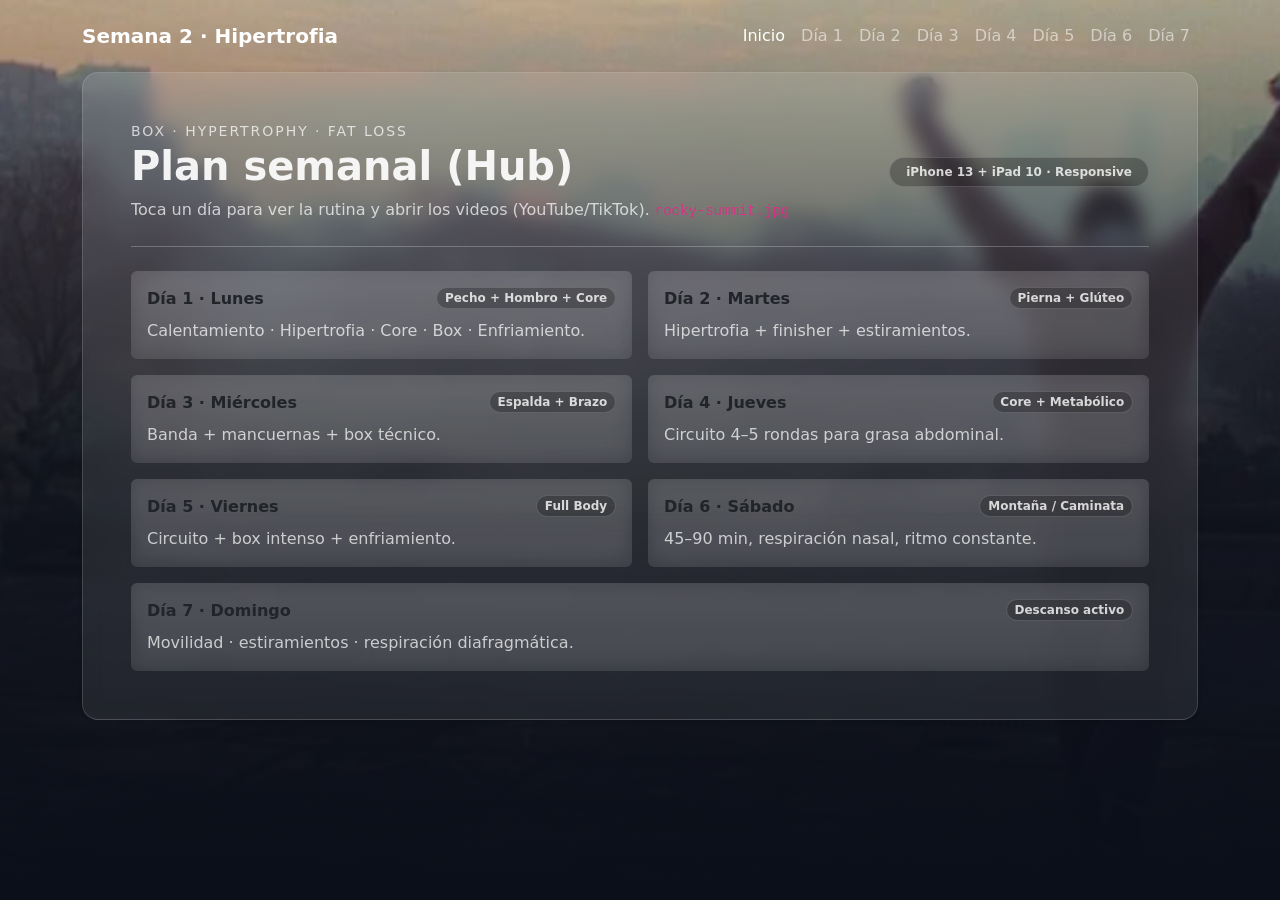
<file: index.html>
<!doctype html>
<html lang="es">
<head>
  <meta charset="utf-8">
  <meta name="viewport" content="width=device-width, initial-scale=1">
  <title>Semana 2 – Hipertrofia (Inicio)</title>
  <meta name="theme-color" content="#0b0f19">
  
<link href="https://cdn.jsdelivr.net/npm/bootstrap@5.3.3/dist/css/bootstrap.min.css" rel="stylesheet" integrity="sha384-QWTKZyjpPEjISv5WaRU9OFeRpok6YctnYmDr5pNlyT2bRjXh0JMhjY6hW+ALEwIH" crossorigin="anonymous">
<link rel="stylesheet" href="styles.css">

</head>
<body>
  <div class="app-bg" aria-hidden="true"></div>
  <div class="app-grain" aria-hidden="true"></div>

  <nav class="navbar navbar-expand-lg navbar-dark bg-transparent">
    <div class="container py-2">
      <span class="navbar-brand fw-semibold">Semana 2 · Hipertrofia</span>
      <button class="navbar-toggler" type="button" data-bs-toggle="collapse" data-bs-target="#nav" aria-controls="nav" aria-expanded="false" aria-label="Toggle navigation">
        <span class="navbar-toggler-icon"></span>
      </button>
      <div class="collapse navbar-collapse" id="nav">
        <ul class="navbar-nav ms-auto">
          <li class="nav-item"><a class="nav-link active" href="index.html">Inicio</a></li>
          <li class="nav-item"><a class="nav-link" href="dia1.html">Día 1</a></li>
          <li class="nav-item"><a class="nav-link" href="dia2.html">Día 2</a></li>
          <li class="nav-item"><a class="nav-link" href="dia3.html">Día 3</a></li>
          <li class="nav-item"><a class="nav-link" href="dia4.html">Día 4</a></li>
          <li class="nav-item"><a class="nav-link" href="dia5.html">Día 5</a></li>
          <li class="nav-item"><a class="nav-link" href="dia6.html">Día 6</a></li>
          <li class="nav-item"><a class="nav-link" href="dia7.html">Día 7</a></li>
        </ul>
      </div>
    </div>
  </nav>

  <main class="container pb-5">
    <div class="p-4 p-md-5 rounded-4 glass shadow-sm">
      <div class="d-flex flex-column flex-md-row align-items-start align-items-md-center justify-content-between gap-3">
        <div>
          <div class="text-uppercase text-muted-2 small" style="letter-spacing:.14em;">box · hypertrophy · fat loss</div>
          <h1 class="display-6 fw-bold mb-2">Plan semanal (Hub)</h1>
          <p class="text-muted-2 mb-0">
            Toca un día para ver la rutina y abrir los videos (YouTube/TikTok). 
           <code>rocky-summit.jpg</code>
          </p>
        </div>
        <span class="badge badge-soft rounded-pill px-3 py-2">iPhone 13 + iPad 10 · Responsive</span>
      </div>

      <hr class="border-light opacity-25 my-4">

      <div class="row g-3">
        <div class="col-12 col-md-6">
          <a href="dia1.html" class="text-decoration-none">
            <div class="card glass hover-lift border-0 h-100">
              <div class="card-body">
                <div class="d-flex justify-content-between align-items-start gap-2">
                  <div class="fw-bold">Día 1 · Lunes</div>
                  <span class="badge badge-soft rounded-pill">Pecho + Hombro + Core</span>
                </div>
                <p class="text-muted-2 mt-2 mb-0">Calentamiento · Hipertrofia · Core · Box · Enfriamiento.</p>
              </div>
            </div>
          </a>
        </div>
        <div class="col-12 col-md-6">
          <a href="dia2.html" class="text-decoration-none">
            <div class="card glass hover-lift border-0 h-100">
              <div class="card-body">
                <div class="d-flex justify-content-between align-items-start gap-2">
                  <div class="fw-bold">Día 2 · Martes</div>
                  <span class="badge badge-soft rounded-pill">Pierna + Glúteo</span>
                </div>
                <p class="text-muted-2 mt-2 mb-0">Hipertrofia + finisher + estiramientos.</p>
              </div>
            </div>
          </a>
        </div>
        <div class="col-12 col-md-6">
          <a href="dia3.html" class="text-decoration-none">
            <div class="card glass hover-lift border-0 h-100">
              <div class="card-body">
                <div class="d-flex justify-content-between align-items-start gap-2">
                  <div class="fw-bold">Día 3 · Miércoles</div>
                  <span class="badge badge-soft rounded-pill">Espalda + Brazo</span>
                </div>
                <p class="text-muted-2 mt-2 mb-0">Banda + mancuernas + box técnico.</p>
              </div>
            </div>
          </a>
        </div>
        <div class="col-12 col-md-6">
          <a href="dia4.html" class="text-decoration-none">
            <div class="card glass hover-lift border-0 h-100">
              <div class="card-body">
                <div class="d-flex justify-content-between align-items-start gap-2">
                  <div class="fw-bold">Día 4 · Jueves</div>
                  <span class="badge badge-soft rounded-pill">Core + Metabólico</span>
                </div>
                <p class="text-muted-2 mt-2 mb-0">Circuito 4–5 rondas para grasa abdominal.</p>
              </div>
            </div>
          </a>
        </div>
        <div class="col-12 col-md-6">
          <a href="dia5.html" class="text-decoration-none">
            <div class="card glass hover-lift border-0 h-100">
              <div class="card-body">
                <div class="d-flex justify-content-between align-items-start gap-2">
                  <div class="fw-bold">Día 5 · Viernes</div>
                  <span class="badge badge-soft rounded-pill">Full Body</span>
                </div>
                <p class="text-muted-2 mt-2 mb-0">Circuito + box intenso + enfriamiento.</p>
              </div>
            </div>
          </a>
        </div>
        <div class="col-12 col-md-6">
          <a href="dia6.html" class="text-decoration-none">
            <div class="card glass hover-lift border-0 h-100">
              <div class="card-body">
                <div class="d-flex justify-content-between align-items-start gap-2">
                  <div class="fw-bold">Día 6 · Sábado</div>
                  <span class="badge badge-soft rounded-pill">Montaña / Caminata</span>
                </div>
                <p class="text-muted-2 mt-2 mb-0">45–90 min, respiración nasal, ritmo constante.</p>
              </div>
            </div>
          </a>
        </div>
        <div class="col-12">
          <a href="dia7.html" class="text-decoration-none">
            <div class="card glass hover-lift border-0">
              <div class="card-body">
                <div class="d-flex justify-content-between align-items-start gap-2">
                  <div class="fw-bold">Día 7 · Domingo</div>
                  <span class="badge badge-soft rounded-pill">Descanso activo</span>
                </div>
                <p class="text-muted-2 mt-2 mb-0">Movilidad · estiramientos · respiración diafragmática.</p>
              </div>
            </div>
          </a>
        </div>
      </div>
    </div>
  </main>

  
<script src="https://cdn.jsdelivr.net/npm/bootstrap@5.3.3/dist/js/bootstrap.bundle.min.js" integrity="sha384-YvpcrYf0tY3lHB60NNkmXc5s9fDVZLESaAA55NDzOxhy9GkcIdslK1eN7N6jIeHz" crossorigin="anonymous"></script>

</body>
</html>
</file>
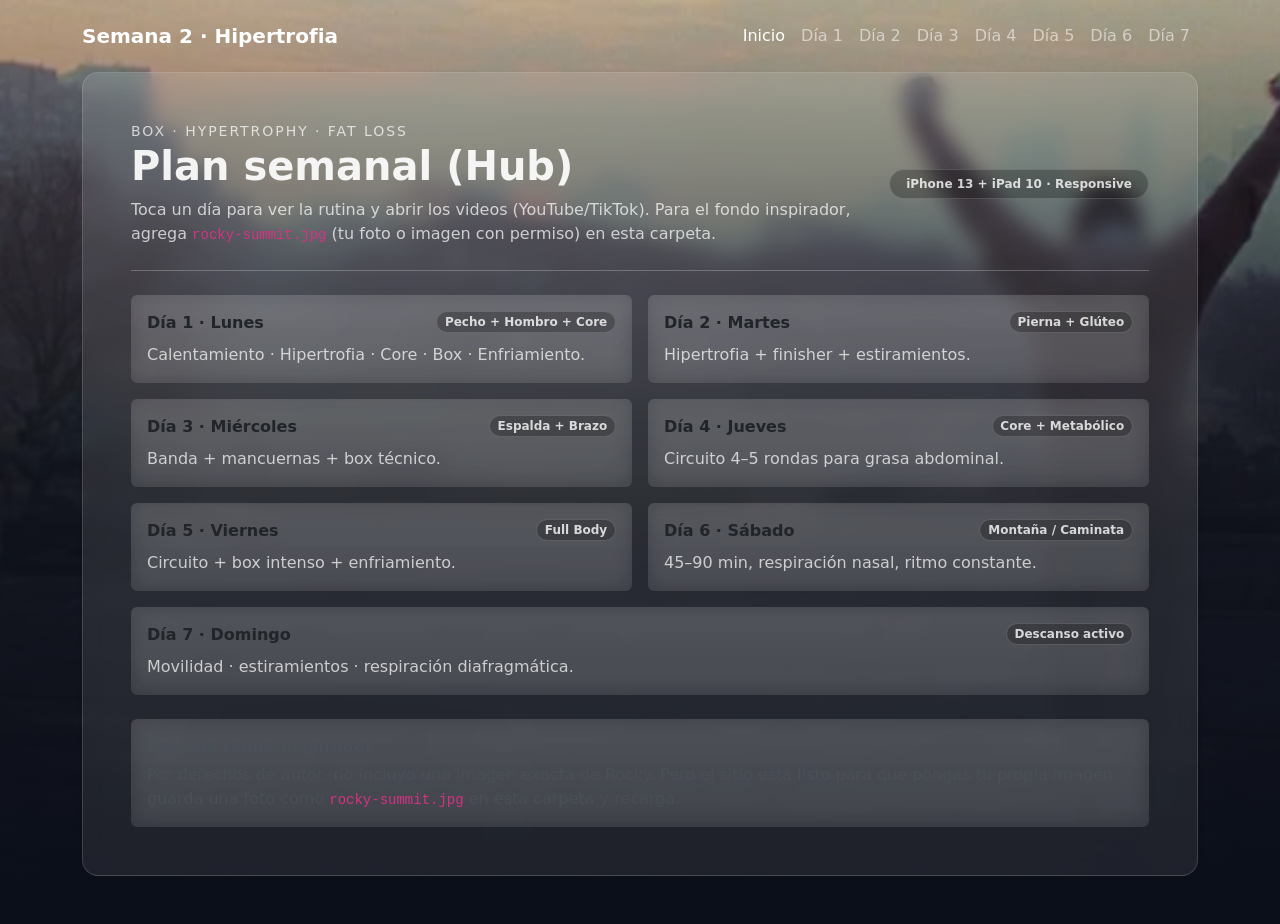
<file: semana2_site/index.html>
<!doctype html>
<html lang="es">
<head>
  <meta charset="utf-8">
  <meta name="viewport" content="width=device-width, initial-scale=1">
  <title>Semana 2 – Hipertrofia (Inicio)</title>
  <meta name="theme-color" content="#0b0f19">
  
<link href="https://cdn.jsdelivr.net/npm/bootstrap@5.3.3/dist/css/bootstrap.min.css" rel="stylesheet" integrity="sha384-QWTKZyjpPEjISv5WaRU9OFeRpok6YctnYmDr5pNlyT2bRjXh0JMhjY6hW+ALEwIH" crossorigin="anonymous">
<link rel="stylesheet" href="styles.css">

</head>
<body>
  <div class="app-bg" aria-hidden="true"></div>
  <div class="app-grain" aria-hidden="true"></div>

  <nav class="navbar navbar-expand-lg navbar-dark bg-transparent">
    <div class="container py-2">
      <span class="navbar-brand fw-semibold">Semana 2 · Hipertrofia</span>
      <button class="navbar-toggler" type="button" data-bs-toggle="collapse" data-bs-target="#nav" aria-controls="nav" aria-expanded="false" aria-label="Toggle navigation">
        <span class="navbar-toggler-icon"></span>
      </button>
      <div class="collapse navbar-collapse" id="nav">
        <ul class="navbar-nav ms-auto">
          <li class="nav-item"><a class="nav-link active" href="index.html">Inicio</a></li>
          <li class="nav-item"><a class="nav-link" href="dia1.html">Día 1</a></li>
          <li class="nav-item"><a class="nav-link" href="dia2.html">Día 2</a></li>
          <li class="nav-item"><a class="nav-link" href="dia3.html">Día 3</a></li>
          <li class="nav-item"><a class="nav-link" href="dia4.html">Día 4</a></li>
          <li class="nav-item"><a class="nav-link" href="dia5.html">Día 5</a></li>
          <li class="nav-item"><a class="nav-link" href="dia6.html">Día 6</a></li>
          <li class="nav-item"><a class="nav-link" href="dia7.html">Día 7</a></li>
        </ul>
      </div>
    </div>
  </nav>

  <main class="container pb-5">
    <div class="p-4 p-md-5 rounded-4 glass shadow-sm">
      <div class="d-flex flex-column flex-md-row align-items-start align-items-md-center justify-content-between gap-3">
        <div>
          <div class="text-uppercase text-muted-2 small" style="letter-spacing:.14em;">box · hypertrophy · fat loss</div>
          <h1 class="display-6 fw-bold mb-2">Plan semanal (Hub)</h1>
          <p class="text-muted-2 mb-0">
            Toca un día para ver la rutina y abrir los videos (YouTube/TikTok). 
            Para el fondo inspirador, agrega <code>rocky-summit.jpg</code> (tu foto o imagen con permiso) en esta carpeta.
          </p>
        </div>
        <span class="badge badge-soft rounded-pill px-3 py-2">iPhone 13 + iPad 10 · Responsive</span>
      </div>

      <hr class="border-light opacity-25 my-4">

      <div class="row g-3">
        <div class="col-12 col-md-6">
          <a href="dia1.html" class="text-decoration-none">
            <div class="card glass hover-lift border-0 h-100">
              <div class="card-body">
                <div class="d-flex justify-content-between align-items-start gap-2">
                  <div class="fw-bold">Día 1 · Lunes</div>
                  <span class="badge badge-soft rounded-pill">Pecho + Hombro + Core</span>
                </div>
                <p class="text-muted-2 mt-2 mb-0">Calentamiento · Hipertrofia · Core · Box · Enfriamiento.</p>
              </div>
            </div>
          </a>
        </div>
        <div class="col-12 col-md-6">
          <a href="dia2.html" class="text-decoration-none">
            <div class="card glass hover-lift border-0 h-100">
              <div class="card-body">
                <div class="d-flex justify-content-between align-items-start gap-2">
                  <div class="fw-bold">Día 2 · Martes</div>
                  <span class="badge badge-soft rounded-pill">Pierna + Glúteo</span>
                </div>
                <p class="text-muted-2 mt-2 mb-0">Hipertrofia + finisher + estiramientos.</p>
              </div>
            </div>
          </a>
        </div>
        <div class="col-12 col-md-6">
          <a href="dia3.html" class="text-decoration-none">
            <div class="card glass hover-lift border-0 h-100">
              <div class="card-body">
                <div class="d-flex justify-content-between align-items-start gap-2">
                  <div class="fw-bold">Día 3 · Miércoles</div>
                  <span class="badge badge-soft rounded-pill">Espalda + Brazo</span>
                </div>
                <p class="text-muted-2 mt-2 mb-0">Banda + mancuernas + box técnico.</p>
              </div>
            </div>
          </a>
        </div>
        <div class="col-12 col-md-6">
          <a href="dia4.html" class="text-decoration-none">
            <div class="card glass hover-lift border-0 h-100">
              <div class="card-body">
                <div class="d-flex justify-content-between align-items-start gap-2">
                  <div class="fw-bold">Día 4 · Jueves</div>
                  <span class="badge badge-soft rounded-pill">Core + Metabólico</span>
                </div>
                <p class="text-muted-2 mt-2 mb-0">Circuito 4–5 rondas para grasa abdominal.</p>
              </div>
            </div>
          </a>
        </div>
        <div class="col-12 col-md-6">
          <a href="dia5.html" class="text-decoration-none">
            <div class="card glass hover-lift border-0 h-100">
              <div class="card-body">
                <div class="d-flex justify-content-between align-items-start gap-2">
                  <div class="fw-bold">Día 5 · Viernes</div>
                  <span class="badge badge-soft rounded-pill">Full Body</span>
                </div>
                <p class="text-muted-2 mt-2 mb-0">Circuito + box intenso + enfriamiento.</p>
              </div>
            </div>
          </a>
        </div>
        <div class="col-12 col-md-6">
          <a href="dia6.html" class="text-decoration-none">
            <div class="card glass hover-lift border-0 h-100">
              <div class="card-body">
                <div class="d-flex justify-content-between align-items-start gap-2">
                  <div class="fw-bold">Día 6 · Sábado</div>
                  <span class="badge badge-soft rounded-pill">Montaña / Caminata</span>
                </div>
                <p class="text-muted-2 mt-2 mb-0">45–90 min, respiración nasal, ritmo constante.</p>
              </div>
            </div>
          </a>
        </div>
        <div class="col-12">
          <a href="dia7.html" class="text-decoration-none">
            <div class="card glass hover-lift border-0">
              <div class="card-body">
                <div class="d-flex justify-content-between align-items-start gap-2">
                  <div class="fw-bold">Día 7 · Domingo</div>
                  <span class="badge badge-soft rounded-pill">Descanso activo</span>
                </div>
                <p class="text-muted-2 mt-2 mb-0">Movilidad · estiramientos · respiración diafragmática.</p>
              </div>
            </div>
          </a>
        </div>
      </div>

      <div class="mt-4">
        <div class="alert alert-dark glass border-0 mb-0" role="alert">
          <div class="fw-semibold mb-1">Nota de fondo inspirador</div>
          Por derechos de autor, no incluyo una imagen exacta de Rocky. Pero el sitio está listo para que pongas tu propia imagen:
          guarda una foto como <code>rocky-summit.jpg</code> en esta carpeta y recarga.
        </div>
      </div>
    </div>
  </main>

  
<script src="https://cdn.jsdelivr.net/npm/bootstrap@5.3.3/dist/js/bootstrap.bundle.min.js" integrity="sha384-YvpcrYf0tY3lHB60NNkmXc5s9fDVZLESaAA55NDzOxhy9GkcIdslK1eN7N6jIeHz" crossorigin="anonymous"></script>

</body>
</html>
</file>
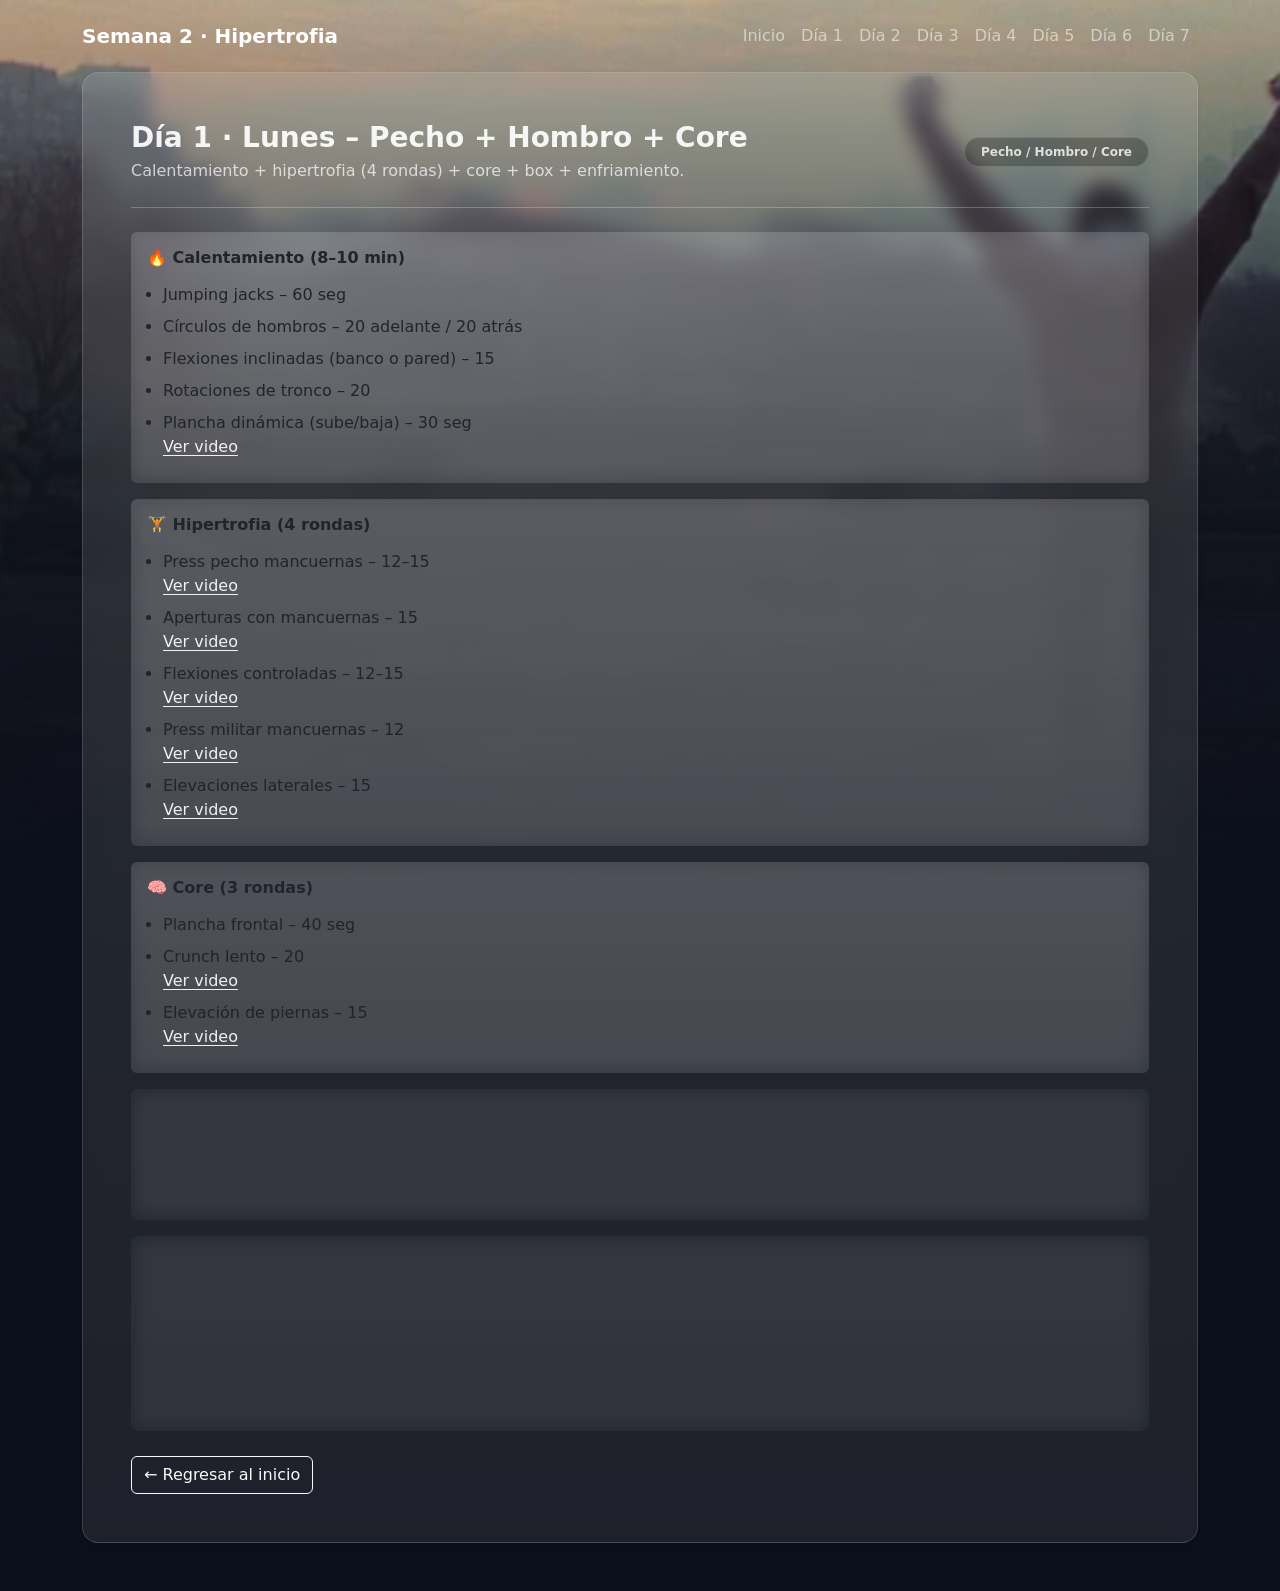
<file: dia1.html>
<!doctype html>
<html lang="es">
<head>
  <meta charset="utf-8">
  <meta name="viewport" content="width=device-width, initial-scale=1">
  <title>Día 1 · Lunes – Pecho + Hombro + Core</title>
  <meta name="theme-color" content="#0b0f19">
  
<link href="https://cdn.jsdelivr.net/npm/bootstrap@5.3.3/dist/css/bootstrap.min.css" rel="stylesheet" integrity="sha384-QWTKZyjpPEjISv5WaRU9OFeRpok6YctnYmDr5pNlyT2bRjXh0JMhjY6hW+ALEwIH" crossorigin="anonymous">
<link rel="stylesheet" href="styles.css">

</head>
<body>
  <div class="app-bg" aria-hidden="true"></div>
  <div class="app-grain" aria-hidden="true"></div>

  <nav class="navbar navbar-expand-lg navbar-dark bg-transparent">
    <div class="container py-2">
      <a class="navbar-brand fw-semibold" href="index.html">Semana 2 · Hipertrofia</a>
      <button class="navbar-toggler" type="button" data-bs-toggle="collapse" data-bs-target="#nav" aria-controls="nav" aria-expanded="false" aria-label="Toggle navigation">
        <span class="navbar-toggler-icon"></span>
      </button>
      <div class="collapse navbar-collapse" id="nav">
        <ul class="navbar-nav ms-auto">
          <li class="nav-item"><a class="nav-link" href="index.html">Inicio</a></li>
          <li class="nav-item"><a class="nav-link" href="dia1.html">Día 1</a></li>
          <li class="nav-item"><a class="nav-link" href="dia2.html">Día 2</a></li>
          <li class="nav-item"><a class="nav-link" href="dia3.html">Día 3</a></li>
          <li class="nav-item"><a class="nav-link" href="dia4.html">Día 4</a></li>
          <li class="nav-item"><a class="nav-link" href="dia5.html">Día 5</a></li>
          <li class="nav-item"><a class="nav-link" href="dia6.html">Día 6</a></li>
          <li class="nav-item"><a class="nav-link" href="dia7.html">Día 7</a></li>
        </ul>
      </div>
    </div>
  </nav>

  <main class="container pb-5">
    <div class="p-4 p-md-5 rounded-4 glass shadow-sm">
      <div class="d-flex flex-column flex-md-row align-items-start align-items-md-center justify-content-between gap-3">
        <div>
          <h1 class="h3 h2-md mb-1 fw-bold">Día 1 · Lunes – Pecho + Hombro + Core</h1>
          <p class="mb-0 text-muted-2">Calentamiento + hipertrofia (4 rondas) + core + box + enfriamiento.</p>
        </div>
        <span class="badge badge-soft rounded-pill px-3 py-2">Pecho / Hombro / Core</span>
      </div>
      <hr class="border-light opacity-25 my-4">
      
    <div class="card glass border-0 mb-3">
      <div class="card-body">
        <h2 class="h6 fw-semibold mb-3">🔥 Calentamiento (8–10 min)</h2>
        <ul class="mb-0 ps-3">
          <li class="mb-2">Jumping jacks – 60 seg</li><li class="mb-2">Círculos de hombros – 20 adelante / 20 atrás</li><li class="mb-2">Flexiones inclinadas (banco o pared) – 15</li><li class="mb-2">Rotaciones de tronco – 20</li><li class="mb-2">Plancha dinámica (sube/baja) – 30 seg<div><a class="clean-link" href="https://youtube.com/shorts/75zcF64HvRQ?si=d_gXoUV-ADi96S1u" target="_blank" rel="noopener">Ver video</a></div></li>
        </ul>
      </div>
    </div>
    

    <div class="card glass border-0 mb-3">
      <div class="card-body">
        <h2 class="h6 fw-semibold mb-3">🏋️ Hipertrofia (4 rondas)</h2>
        <ul class="mb-0 ps-3">
          <li class="mb-2">Press pecho mancuernas – 12–15<div><a class="clean-link" href="https://www.tiktok.com/@emilioborn/video/7324106031704018222?lang=en" target="_blank" rel="noopener">Ver video</a></div></li><li class="mb-2">Aperturas con mancuernas – 15<div><a class="clean-link" href="https://www.tiktok.com/@albertohicianoifbbpro/video/7362961889241861409?lang=en" target="_blank" rel="noopener">Ver video</a></div></li><li class="mb-2">Flexiones controladas – 12–15<div><a class="clean-link" href="https://www.youtube.com/watch?v=H71IbSu4PDg" target="_blank" rel="noopener">Ver video</a></div></li><li class="mb-2">Press militar mancuernas – 12<div><a class="clean-link" href="https://www.tiktok.com/@raulteentrena/video/7500222911115054358?lang=en" target="_blank" rel="noopener">Ver video</a></div></li><li class="mb-2">Elevaciones laterales – 15<div><a class="clean-link" href="https://www.tiktok.com/@juanwagner_/video/7504716616513391903?lang=en" target="_blank" rel="noopener">Ver video</a></div></li>
        </ul>
      </div>
    </div>
    

    <div class="card glass border-0 mb-3">
      <div class="card-body">
        <h2 class="h6 fw-semibold mb-3">🧠 Core (3 rondas)</h2>
        <ul class="mb-0 ps-3">
          <li class="mb-2">Plancha frontal – 40 seg</li><li class="mb-2">Crunch lento – 20<div><a class="clean-link" href="https://www.youtube.com/watch?v=OsUz898onTE" target="_blank" rel="noopener">Ver video</a></div></li><li class="mb-2">Elevación de piernas – 15<div><a class="clean-link" href="https://www.tiktok.com/@lia_olite/video/7367413197684411654?lang=en" target="_blank" rel="noopener">Ver video</a></div></li>
        </ul>
      </div>
    </div>
    

    <div class="card glass border-0 mb-3">
      <div class="card-body">
        <h2 class="h6 fw-semibold mb-3">🥊 Box</h2>
        <ul class="mb-0 ps-3">
          <li class="mb-2">4 rounds</li><li class="mb-2">90 seg box / 30 seg descanso</li>
        </ul>
      </div>
    </div>
    

    <div class="card glass border-0 mb-3">
      <div class="card-body">
        <h2 class="h6 fw-semibold mb-3">❄️ Enfriamiento y estiramiento (8 min)</h2>
        <ul class="mb-0 ps-3">
          <li class="mb-2">Estiramiento de pecho en pared – 30 seg c/lado</li><li class="mb-2">Hombro cruzado – 30 seg c/lado</li><li class="mb-2">Postura cobra (abdomen) – 40 seg</li><li class="mb-2">Respiración profunda – 2 min</li>
        </ul>
      </div>
    </div>
    
      <div class="mt-4">
        <a class="btn btn-outline-light" href="index.html">← Regresar al inicio</a>
      </div>
     
    </div>
  </main>

  
<script src="https://cdn.jsdelivr.net/npm/bootstrap@5.3.3/dist/js/bootstrap.bundle.min.js" integrity="sha384-YvpcrYf0tY3lHB60NNkmXc5s9fDVZLESaAA55NDzOxhy9GkcIdslK1eN7N6jIeHz" crossorigin="anonymous"></script>

</body>
</html>
</file>
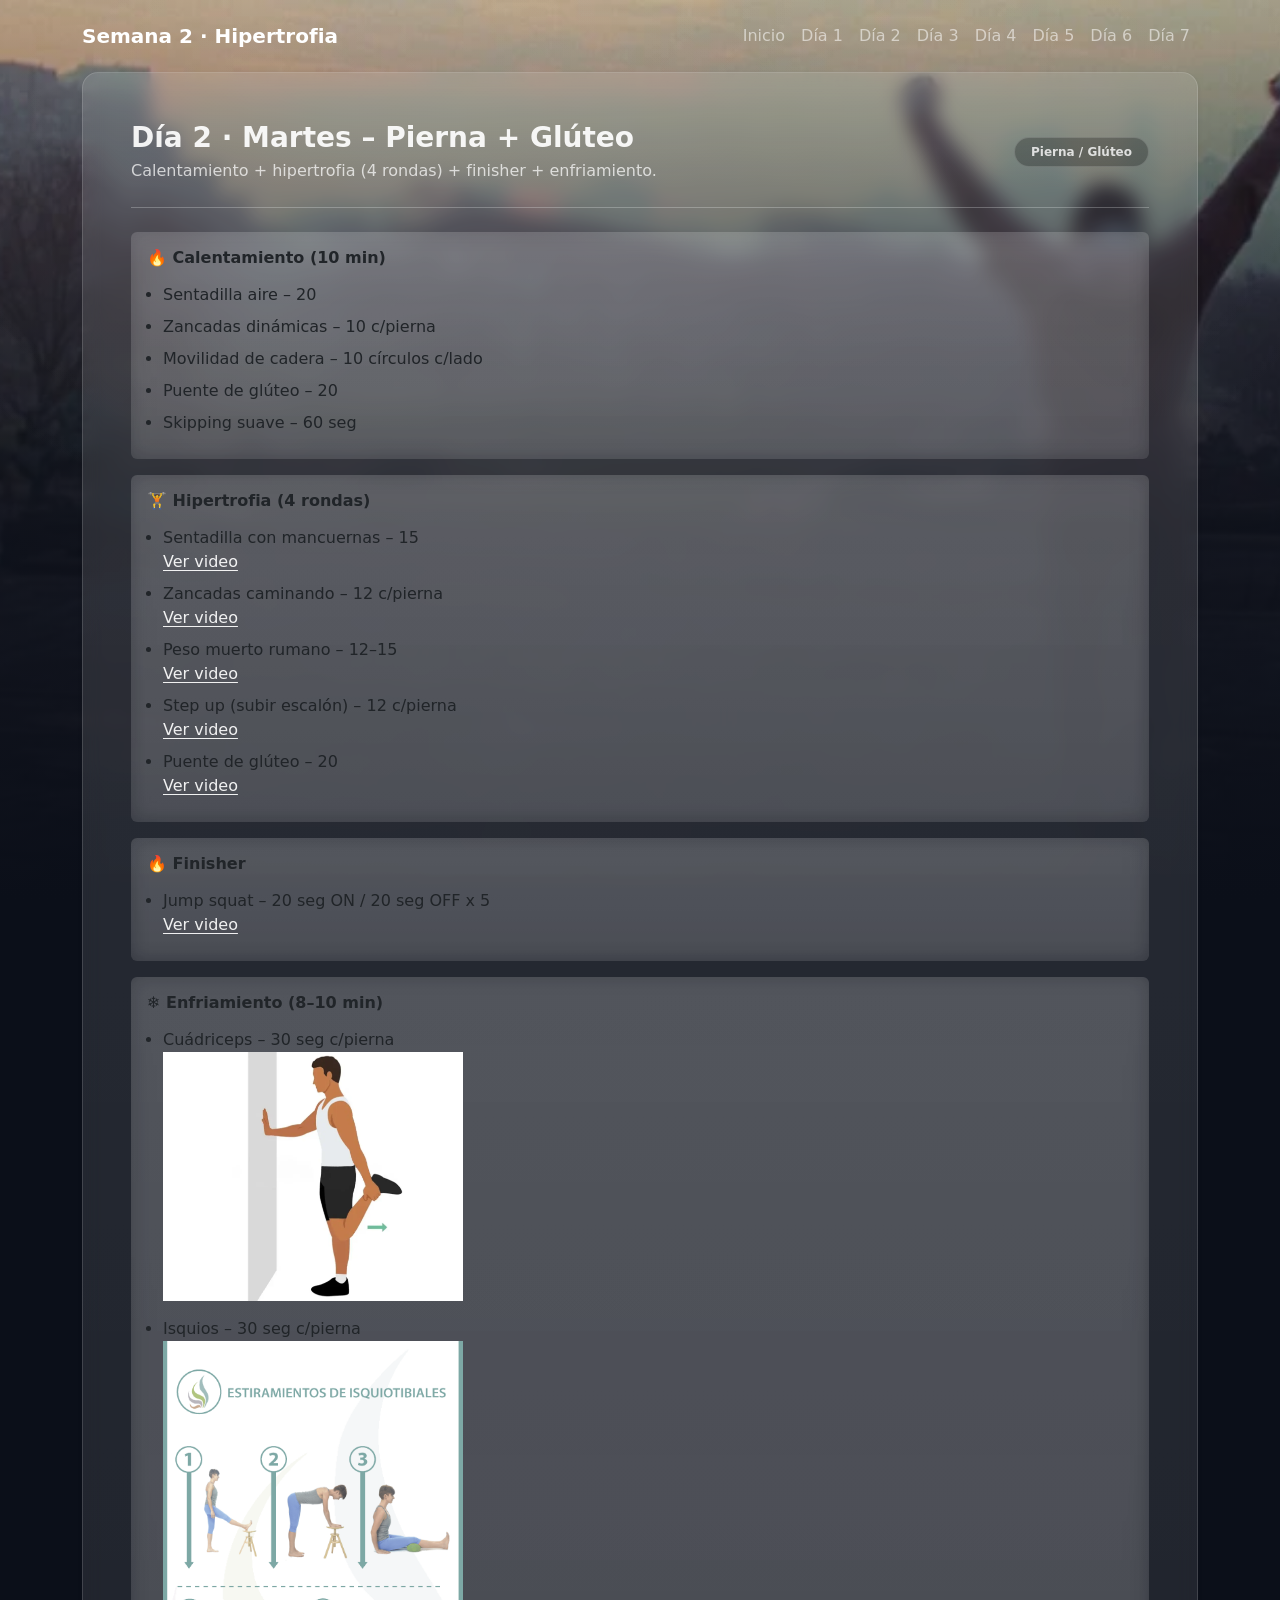
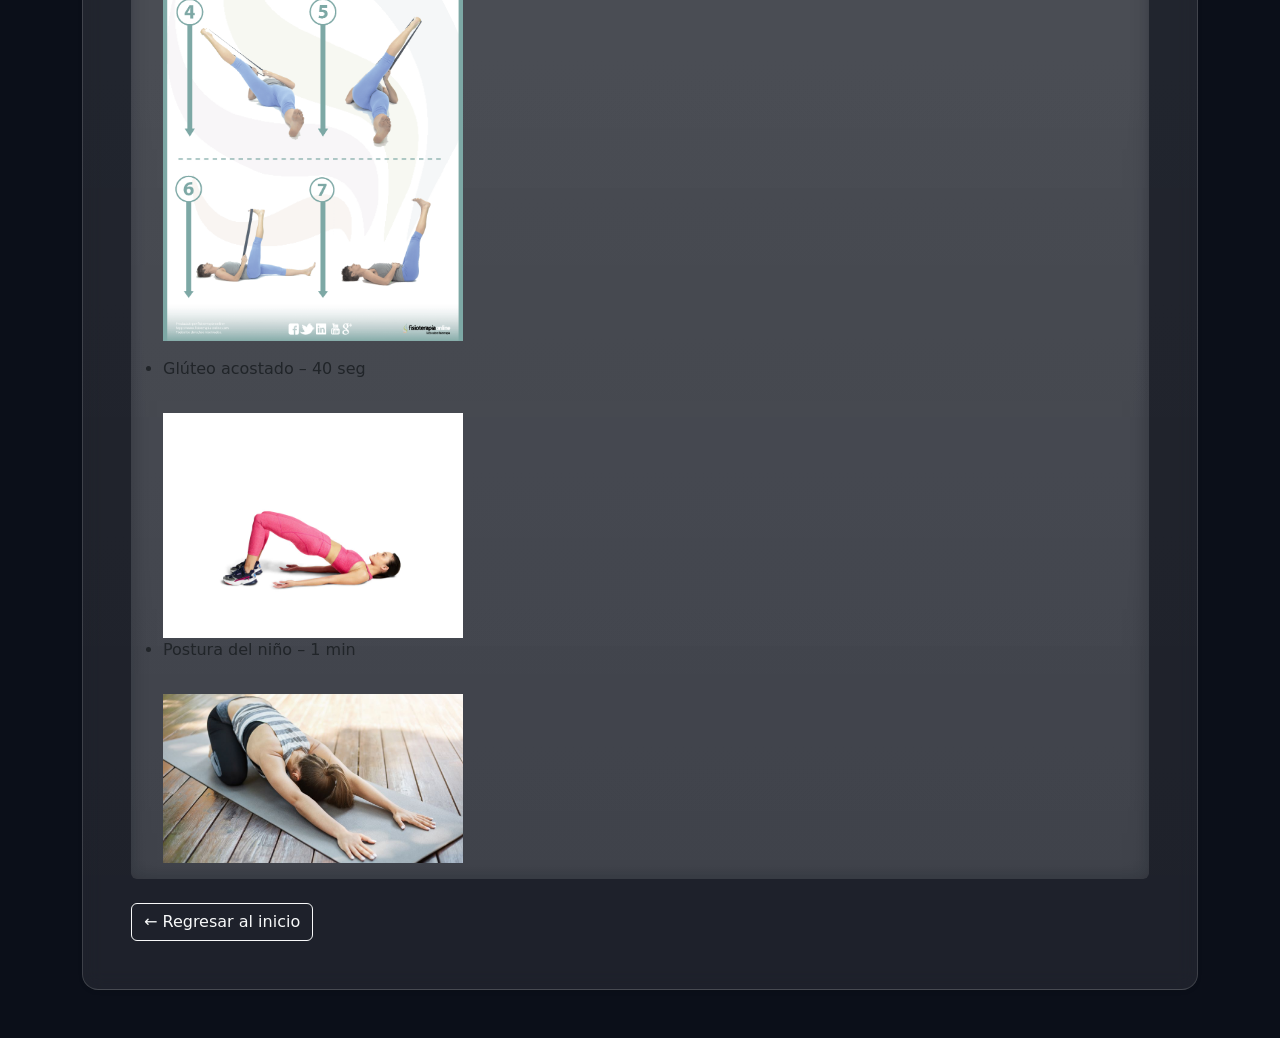
<file: dia2.html>
<!doctype html>
<html lang="es">
<head>
  <meta charset="utf-8">
  <meta name="viewport" content="width=device-width, initial-scale=1">
  <title>Día 2 · Martes – Pierna + Glúteo</title>
  <meta name="theme-color" content="#0b0f19">
  
<link href="https://cdn.jsdelivr.net/npm/bootstrap@5.3.3/dist/css/bootstrap.min.css" rel="stylesheet" integrity="sha384-QWTKZyjpPEjISv5WaRU9OFeRpok6YctnYmDr5pNlyT2bRjXh0JMhjY6hW+ALEwIH" crossorigin="anonymous">
<link rel="stylesheet" href="styles.css">

</head>
<body>
  <div class="app-bg" aria-hidden="true"></div>
  <div class="app-grain" aria-hidden="true"></div>

  <nav class="navbar navbar-expand-lg navbar-dark bg-transparent">
    <div class="container py-2">
      <a class="navbar-brand fw-semibold" href="index.html">Semana 2 · Hipertrofia</a>
      <button class="navbar-toggler" type="button" data-bs-toggle="collapse" data-bs-target="#nav" aria-controls="nav" aria-expanded="false" aria-label="Toggle navigation">
        <span class="navbar-toggler-icon"></span>
      </button>
      <div class="collapse navbar-collapse" id="nav">
        <ul class="navbar-nav ms-auto">
          <li class="nav-item"><a class="nav-link" href="index.html">Inicio</a></li>
          <li class="nav-item"><a class="nav-link" href="dia1.html">Día 1</a></li>
          <li class="nav-item"><a class="nav-link" href="dia2.html">Día 2</a></li>
          <li class="nav-item"><a class="nav-link" href="dia3.html">Día 3</a></li>
          <li class="nav-item"><a class="nav-link" href="dia4.html">Día 4</a></li>
          <li class="nav-item"><a class="nav-link" href="dia5.html">Día 5</a></li>
          <li class="nav-item"><a class="nav-link" href="dia6.html">Día 6</a></li>
          <li class="nav-item"><a class="nav-link" href="dia7.html">Día 7</a></li>
        </ul>
      </div>
    </div>
  </nav>

  <main class="container pb-5">
    <div class="p-4 p-md-5 rounded-4 glass shadow-sm">
      <div class="d-flex flex-column flex-md-row align-items-start align-items-md-center justify-content-between gap-3">
        <div>
          <h1 class="h3 h2-md mb-1 fw-bold">Día 2 · Martes – Pierna + Glúteo</h1>
          <p class="mb-0 text-muted-2">Calentamiento + hipertrofia (4 rondas) + finisher + enfriamiento.</p>
        </div>
        <span class="badge badge-soft rounded-pill px-3 py-2">Pierna / Glúteo</span>
      </div>
      <hr class="border-light opacity-25 my-4">
      
    <div class="card glass border-0 mb-3">
      <div class="card-body">
        <h2 class="h6 fw-semibold mb-3">🔥 Calentamiento (10 min)</h2>
        <ul class="mb-0 ps-3">
          <li class="mb-2">Sentadilla aire – 20</li><li class="mb-2">Zancadas dinámicas – 10 c/pierna</li><li class="mb-2">Movilidad de cadera – 10 círculos c/lado</li><li class="mb-2">Puente de glúteo – 20</li><li class="mb-2">Skipping suave – 60 seg</li>
        </ul>
      </div>
    </div>
    

    <div class="card glass border-0 mb-3">
      <div class="card-body">
        <h2 class="h6 fw-semibold mb-3">🏋️ Hipertrofia (4 rondas)</h2>
        <ul class="mb-0 ps-3">
          <li class="mb-2">Sentadilla con mancuernas – 15<div><a class="clean-link" href="https://www.tiktok.com/@manugaldu/video/7524471525135666437" target="_blank" rel="noopener">Ver video</a></div></li><li class="mb-2">Zancadas caminando – 12 c/pierna<div><a class="clean-link" href="https://www.youtube.com/watch?v=xUrUIQdzfI4" target="_blank" rel="noopener">Ver video</a></div></li><li class="mb-2">Peso muerto rumano – 12–15<div><a class="clean-link" href="https://www.youtube.com/watch?v=x7W2BOKWWKs" target="_blank" rel="noopener">Ver video</a></div></li><li class="mb-2">Step up (subir escalón) – 12 c/pierna<div><a class="clean-link" href="https://www.youtube.com/watch?v=WCFCdxzFBa4" target="_blank" rel="noopener">Ver video</a></div></li><li class="mb-2">Puente de glúteo – 20<div><a class="clean-link" href="https://www.youtube.com/shorts/QIBM-JqZKUw" target="_blank" rel="noopener">Ver video</a></div></li>
        </ul>
      </div>
    </div>
    

    <div class="card glass border-0 mb-3">
      <div class="card-body">
        <h2 class="h6 fw-semibold mb-3">🔥 Finisher</h2>
        <ul class="mb-0 ps-3">
          <li class="mb-2">Jump squat – 20 seg ON / 20 seg OFF x 5<div><a class="clean-link" href="https://youtu.be/Azl5tkCzDcc" target="_blank" rel="noopener">Ver video</a></div></li>
        </ul>
      </div>
    </div>
    

    <div class="card glass border-0 mb-3">
      <div class="card-body">
        <h2 class="h6 fw-semibold mb-3">❄️ Enfriamiento (8–10 min)</h2>
        <ul class="mb-0 ps-3">
          <li class="mb-3">Cuádriceps – 30 seg c/pierna
            <br>
            <img src="dia2/d2_cuadriceps.jpg" alt="Cuádriceps" width="300">
          </li>
          <li class="mb-3">Isquios – 30 seg c/pierna
            <br>
            <img src="dia2/d2_Isquios.jpg" alt="Cuádriceps" width="300">
          </li>
          <li class="mb-2">Glúteo acostado – 40 seg</li>
            <br>
            <img src="dia2/d2_gluteosAcotados.jpg" alt="Cuádriceps" width="300">
          <li class="mb-2">Postura del niño – 1 min</li>
            <br>
            <img src="dia3/espadaAbracoAlFrente.jpg" alt="Cuádriceps" width="300">
        </ul>
      </div>
    </div>
    
      <div class="mt-4">
        <a class="btn btn-outline-light" href="index.html">← Regresar al inicio</a>
      </div>
    </div>
  </main>

  
<script src="https://cdn.jsdelivr.net/npm/bootstrap@5.3.3/dist/js/bootstrap.bundle.min.js" integrity="sha384-YvpcrYf0tY3lHB60NNkmXc5s9fDVZLESaAA55NDzOxhy9GkcIdslK1eN7N6jIeHz" crossorigin="anonymous"></script>

</body>
</html>
</file>
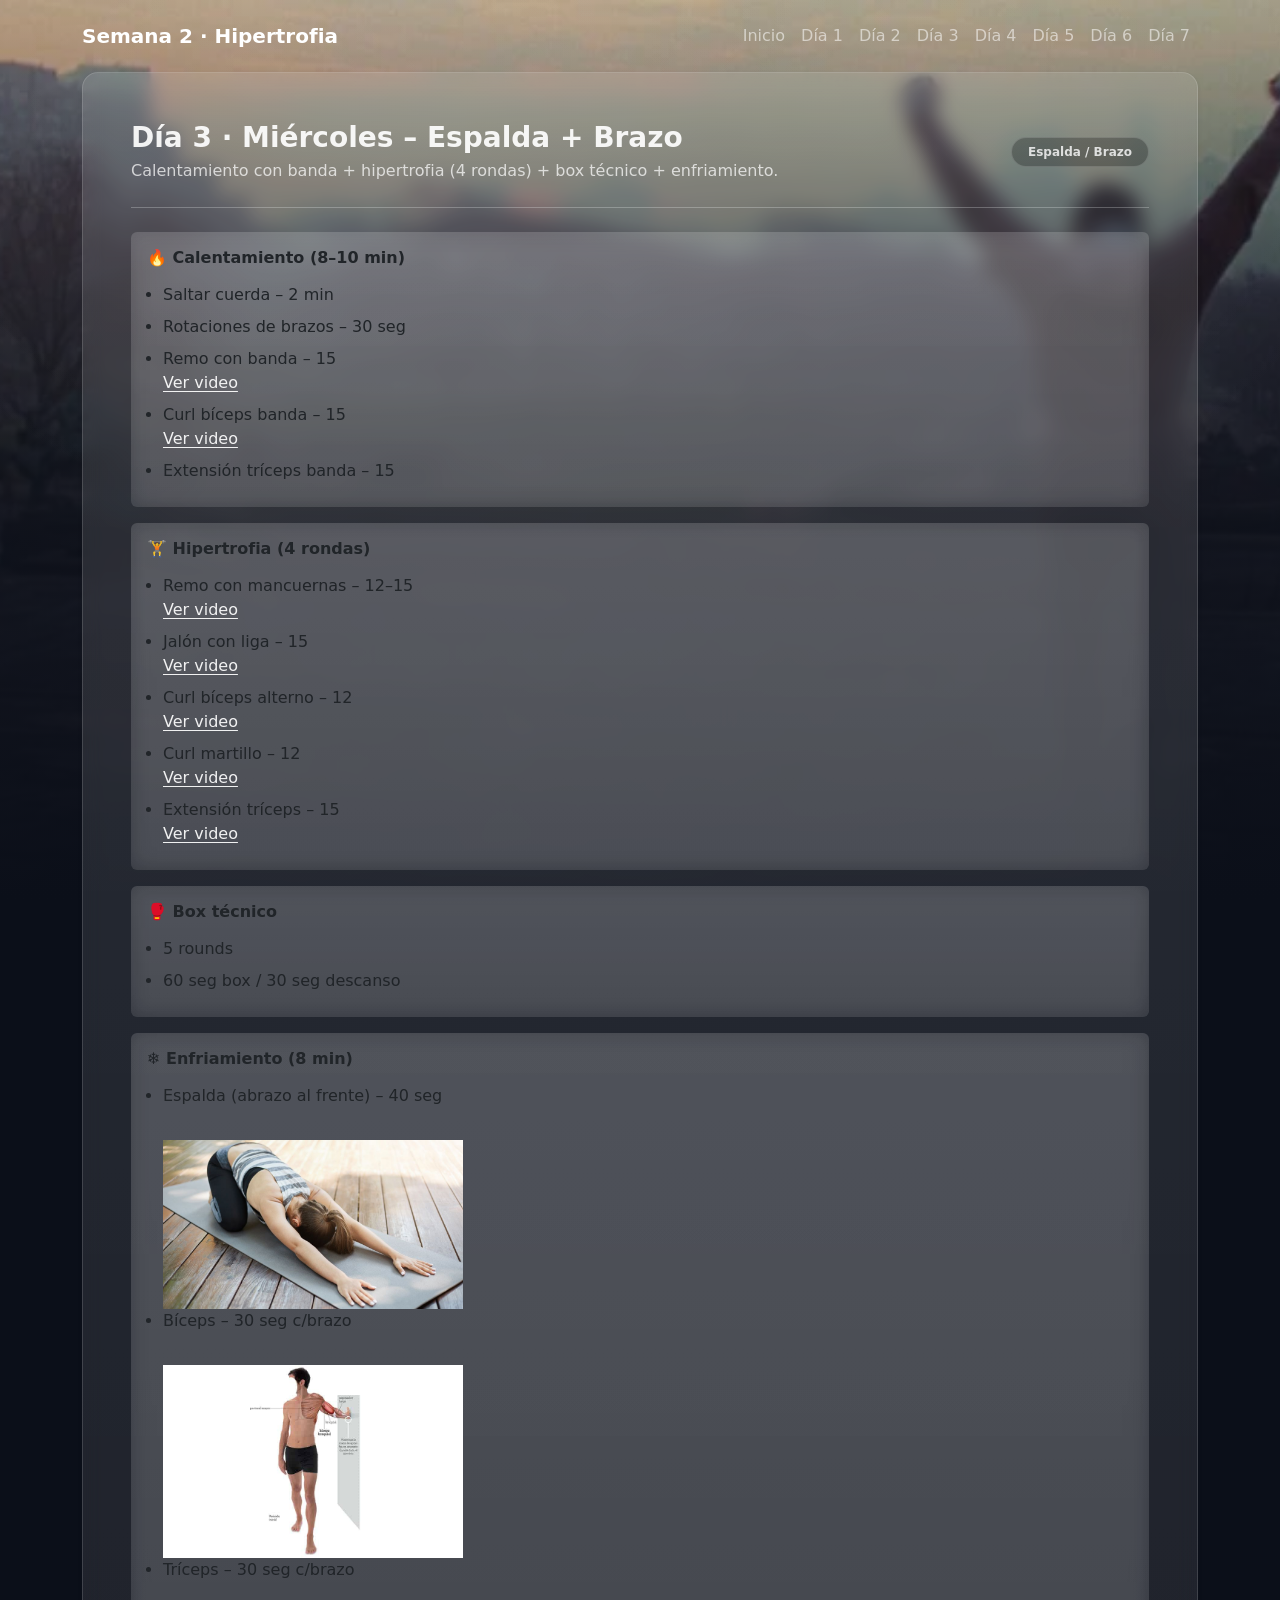
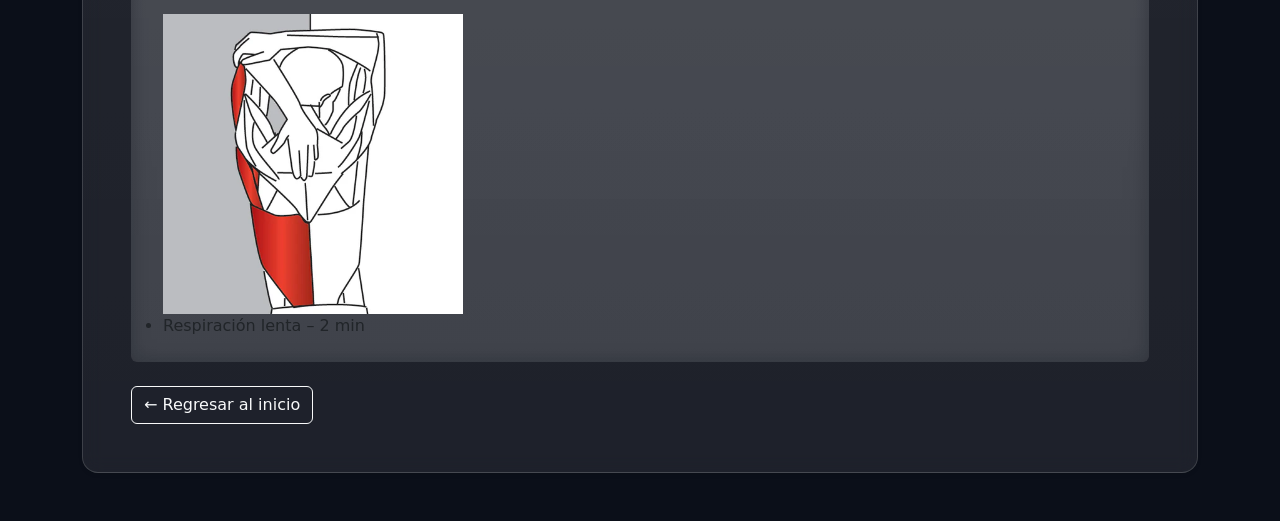
<file: dia3.html>
<!doctype html>
<html lang="es">
<head>
  <meta charset="utf-8">
  <meta name="viewport" content="width=device-width, initial-scale=1">
  <title>Día 3 · Miércoles – Espalda + Brazo</title>
  <meta name="theme-color" content="#0b0f19">
  
<link href="https://cdn.jsdelivr.net/npm/bootstrap@5.3.3/dist/css/bootstrap.min.css" rel="stylesheet" integrity="sha384-QWTKZyjpPEjISv5WaRU9OFeRpok6YctnYmDr5pNlyT2bRjXh0JMhjY6hW+ALEwIH" crossorigin="anonymous">
<link rel="stylesheet" href="styles.css">

</head>
<body>
  <div class="app-bg" aria-hidden="true"></div>
  <div class="app-grain" aria-hidden="true"></div>

  <nav class="navbar navbar-expand-lg navbar-dark bg-transparent">
    <div class="container py-2">
      <a class="navbar-brand fw-semibold" href="index.html">Semana 2 · Hipertrofia</a>
      <button class="navbar-toggler" type="button" data-bs-toggle="collapse" data-bs-target="#nav" aria-controls="nav" aria-expanded="false" aria-label="Toggle navigation">
        <span class="navbar-toggler-icon"></span>
      </button>
      <div class="collapse navbar-collapse" id="nav">
        <ul class="navbar-nav ms-auto">
          <li class="nav-item"><a class="nav-link" href="index.html">Inicio</a></li>
          <li class="nav-item"><a class="nav-link" href="dia1.html">Día 1</a></li>
          <li class="nav-item"><a class="nav-link" href="dia2.html">Día 2</a></li>
          <li class="nav-item"><a class="nav-link" href="dia3.html">Día 3</a></li>
          <li class="nav-item"><a class="nav-link" href="dia4.html">Día 4</a></li>
          <li class="nav-item"><a class="nav-link" href="dia5.html">Día 5</a></li>
          <li class="nav-item"><a class="nav-link" href="dia6.html">Día 6</a></li>
          <li class="nav-item"><a class="nav-link" href="dia7.html">Día 7</a></li>
        </ul>
      </div>
    </div>
  </nav>

  <main class="container pb-5">
    <div class="p-4 p-md-5 rounded-4 glass shadow-sm">
      <div class="d-flex flex-column flex-md-row align-items-start align-items-md-center justify-content-between gap-3">
        <div>
          <h1 class="h3 h2-md mb-1 fw-bold">Día 3 · Miércoles – Espalda + Brazo</h1>
          <p class="mb-0 text-muted-2">Calentamiento con banda + hipertrofia (4 rondas) + box técnico + enfriamiento.</p>
        </div>
        <span class="badge badge-soft rounded-pill px-3 py-2">Espalda / Brazo</span>
      </div>
      <hr class="border-light opacity-25 my-4">
      
    <div class="card glass border-0 mb-3">
      <div class="card-body">
        <h2 class="h6 fw-semibold mb-3">🔥 Calentamiento (8–10 min)</h2>
        <ul class="mb-0 ps-3">
          <li class="mb-2">Saltar cuerda – 2 min</li><li class="mb-2">Rotaciones de brazos – 30 seg</li><li class="mb-2">Remo con banda – 15<div><a class="clean-link" href="https://youtube.com/shorts/5fas_DRGqF0?si=Aen7EJl_Hno0IzBp" target="_blank" rel="noopener">Ver video</a></div></li><li class="mb-2">Curl bíceps banda – 15<div><a class="clean-link" href="https://youtube.com/shorts/20xtfGZ37nw?si=vuvleP03RtMQZLrK" target="_blank" rel="noopener">Ver video</a></div></li><li class="mb-2">Extensión tríceps banda – 15</li>
        </ul>
      </div>
    </div>
    

    <div class="card glass border-0 mb-3">
      <div class="card-body">
        <h2 class="h6 fw-semibold mb-3">🏋️ Hipertrofia (4 rondas)</h2>
        <ul class="mb-0 ps-3">
          <li class="mb-2">Remo con mancuernas – 12–15<div><a class="clean-link" href="https://youtube.com/shorts/L0C-_QEM-t8?si=7oajkVQVzyq6Zal8" target="_blank" rel="noopener">Ver video</a></div></li><li class="mb-2">Jalón con liga – 15<div><a class="clean-link" href="https://www.youtube.com/shorts/5fas_DRGqF0" target="_blank" rel="noopener">Ver video</a></div></li><li class="mb-2">Curl bíceps alterno – 12<div><a class="clean-link" href="https://www.youtube.com/shorts/3AdTKHAbRns" target="_blank" rel="noopener">Ver video</a></div></li><li class="mb-2">Curl martillo – 12<div><a class="clean-link" href="https://www.youtube.com/shorts/Xfp9_TCvba0" target="_blank" rel="noopener">Ver video</a></div></li><li class="mb-2">Extensión tríceps – 15<div><a class="clean-link" href="https://www.youtube.com/shorts/AYqg9S5FrUU" target="_blank" rel="noopener">Ver video</a></div></li>
        </ul>
      </div>
    </div>
    

    <div class="card glass border-0 mb-3">
      <div class="card-body">
        <h2 class="h6 fw-semibold mb-3">🥊 Box técnico</h2>
        <ul class="mb-0 ps-3">
          <li class="mb-2">5 rounds</li><li class="mb-2">60 seg box / 30 seg descanso</li>
        </ul>
      </div>
    </div>
    

    <div class="card glass border-0 mb-3">
      <div class="card-body">
        <h2 class="h6 fw-semibold mb-3">❄️ Enfriamiento (8 min)</h2>
        <ul class="mb-0 ps-3">
          <li class="mb-2">Espalda (abrazo al frente) – 40 seg</li>
            <br>
            <img src="dia3/espadaAbracoAlFrente.jpg" alt="Espalda" width="300">
          <li class="mb-2">Bíceps – 30 seg c/brazo</li>
            <br>
            <img src="dia3/estirar-bicep-1.jpg" alt="Bíceps" width="300">
          <li class="mb-2">Tríceps – 30 seg c/brazo</li>
            <br>
            <img src="dia3/Triceps_Stretching.webp" alt="Tríceps" width="300">
          <li class="mb-2">Respiración lenta – 2 min</li>
        </ul>
      </div>
    </div>
    
      <div class="mt-4">
        <a class="btn btn-outline-light" href="index.html">← Regresar al inicio</a>
      </div>
    </div>
  </main>

  
<script src="https://cdn.jsdelivr.net/npm/bootstrap@5.3.3/dist/js/bootstrap.bundle.min.js" integrity="sha384-YvpcrYf0tY3lHB60NNkmXc5s9fDVZLESaAA55NDzOxhy9GkcIdslK1eN7N6jIeHz" crossorigin="anonymous"></script>

</body>
</html>
</file>
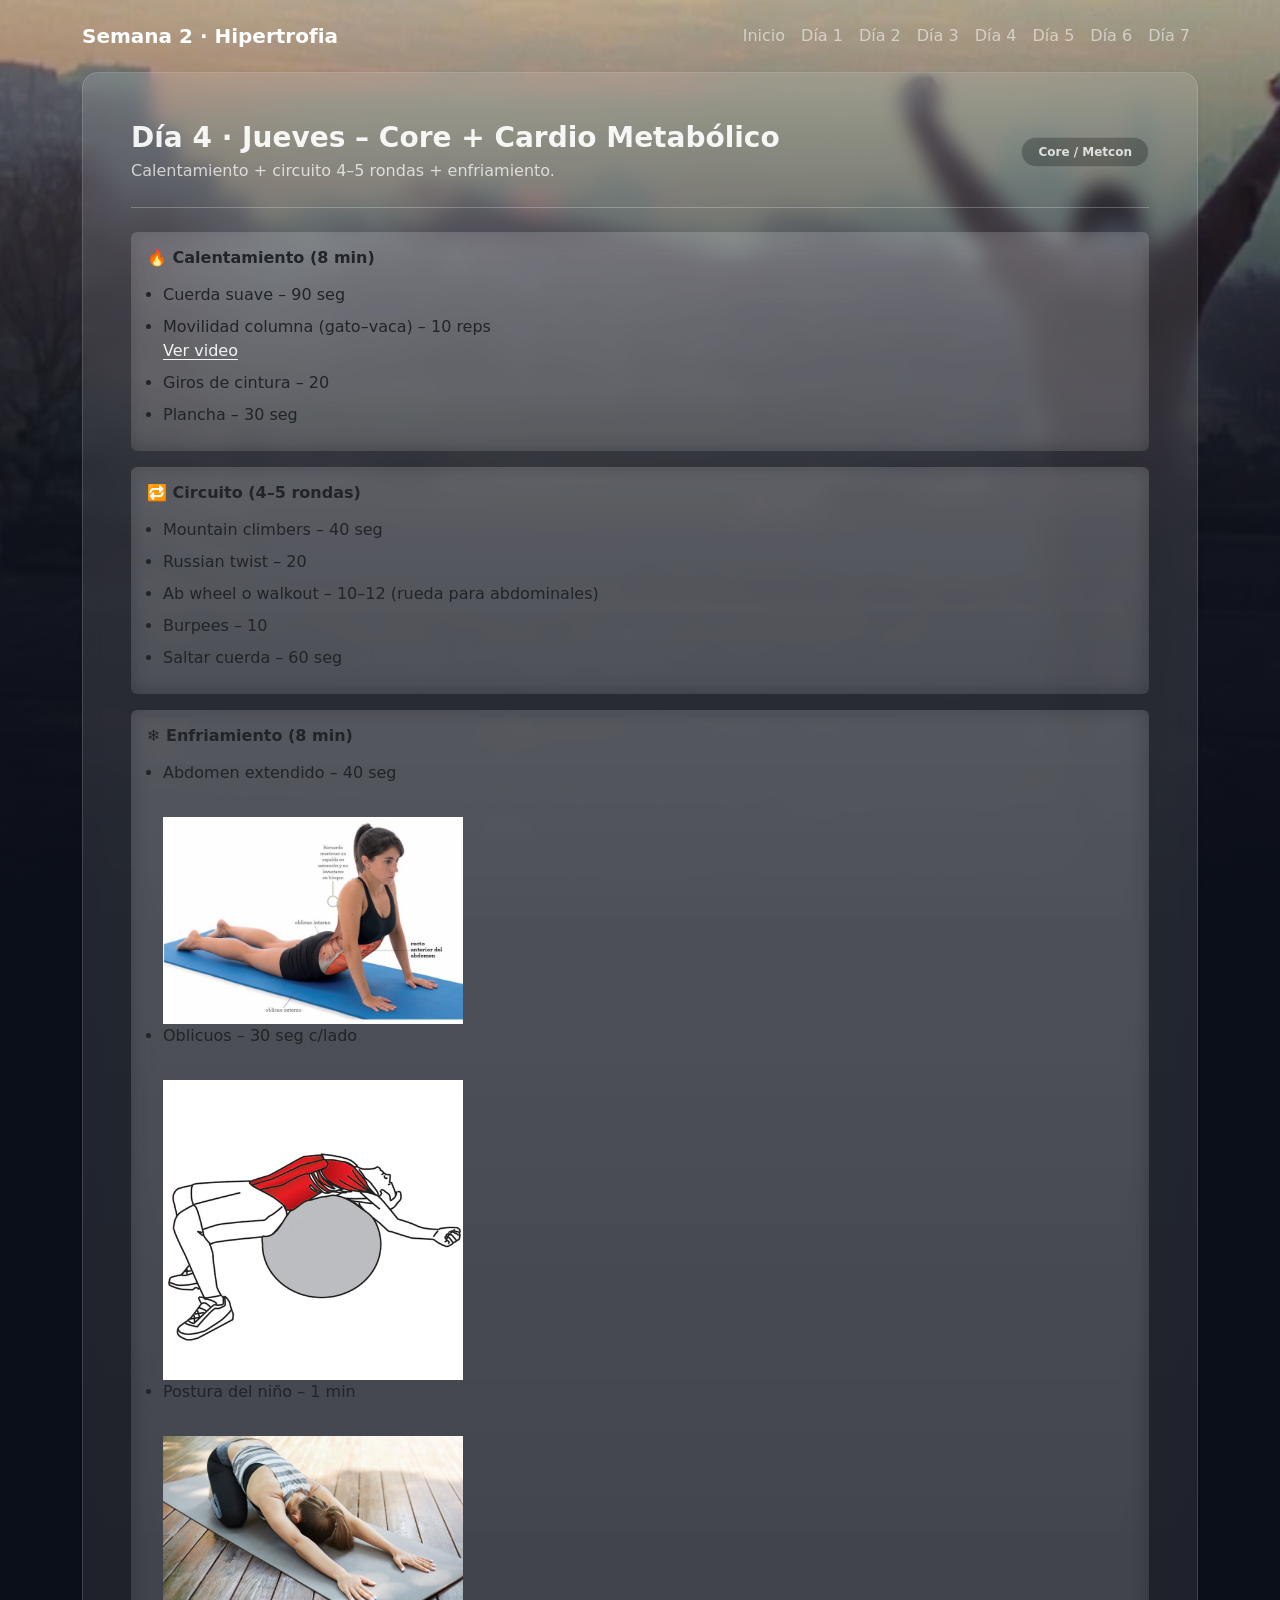
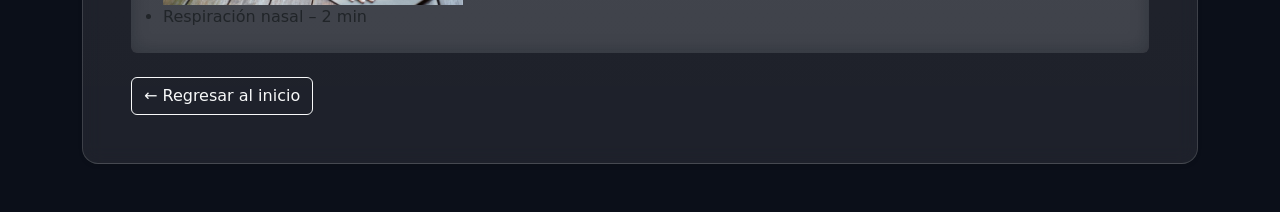
<file: dia4.html>
<!doctype html>
<html lang="es">
<head>
  <meta charset="utf-8">
  <meta name="viewport" content="width=device-width, initial-scale=1">
  <title>Día 4 · Jueves – Core + Cardio Metabólico</title>
  <meta name="theme-color" content="#0b0f19">
  
<link href="https://cdn.jsdelivr.net/npm/bootstrap@5.3.3/dist/css/bootstrap.min.css" rel="stylesheet" integrity="sha384-QWTKZyjpPEjISv5WaRU9OFeRpok6YctnYmDr5pNlyT2bRjXh0JMhjY6hW+ALEwIH" crossorigin="anonymous">
<link rel="stylesheet" href="styles.css">

</head>
<body>
  <div class="app-bg" aria-hidden="true"></div>
  <div class="app-grain" aria-hidden="true"></div>

  <nav class="navbar navbar-expand-lg navbar-dark bg-transparent">
    <div class="container py-2">
      <a class="navbar-brand fw-semibold" href="index.html">Semana 2 · Hipertrofia</a>
      <button class="navbar-toggler" type="button" data-bs-toggle="collapse" data-bs-target="#nav" aria-controls="nav" aria-expanded="false" aria-label="Toggle navigation">
        <span class="navbar-toggler-icon"></span>
      </button>
      <div class="collapse navbar-collapse" id="nav">
        <ul class="navbar-nav ms-auto">
          <li class="nav-item"><a class="nav-link" href="index.html">Inicio</a></li>
          <li class="nav-item"><a class="nav-link" href="dia1.html">Día 1</a></li>
          <li class="nav-item"><a class="nav-link" href="dia2.html">Día 2</a></li>
          <li class="nav-item"><a class="nav-link" href="dia3.html">Día 3</a></li>
          <li class="nav-item"><a class="nav-link" href="dia4.html">Día 4</a></li>
          <li class="nav-item"><a class="nav-link" href="dia5.html">Día 5</a></li>
          <li class="nav-item"><a class="nav-link" href="dia6.html">Día 6</a></li>
          <li class="nav-item"><a class="nav-link" href="dia7.html">Día 7</a></li>
        </ul>
      </div>
    </div>
  </nav>

  <main class="container pb-5">
    <div class="p-4 p-md-5 rounded-4 glass shadow-sm">
      <div class="d-flex flex-column flex-md-row align-items-start align-items-md-center justify-content-between gap-3">
        <div>
          <h1 class="h3 h2-md mb-1 fw-bold">Día 4 · Jueves – Core + Cardio Metabólico</h1>
          <p class="mb-0 text-muted-2">Calentamiento + circuito 4–5 rondas + enfriamiento.</p>
        </div>
        <span class="badge badge-soft rounded-pill px-3 py-2">Core / Metcon</span>
      </div>
      <hr class="border-light opacity-25 my-4">
      
    <div class="card glass border-0 mb-3">
      <div class="card-body">
        <h2 class="h6 fw-semibold mb-3">🔥 Calentamiento (8 min)</h2>
        <ul class="mb-0 ps-3">
          <li class="mb-2">Cuerda suave – 90 seg</li><li class="mb-2">Movilidad columna (gato–vaca) – 10 reps<div><a class="clean-link" href="https://www.youtube.com/watch?v=xj6AtZa9UXE" target="_blank" rel="noopener">Ver video</a></div></li><li class="mb-2">Giros de cintura – 20</li><li class="mb-2">Plancha – 30 seg</li>
        </ul>
      </div>
    </div>
    

    <div class="card glass border-0 mb-3">
      <div class="card-body">
        <h2 class="h6 fw-semibold mb-3">🔁 Circuito (4–5 rondas)</h2>
        <ul class="mb-0 ps-3">
          <li class="mb-2">Mountain climbers – 40 seg</li><li class="mb-2">Russian twist – 20</li><li class="mb-2">Ab wheel o walkout – 10–12 (rueda para abdominales)</li><li class="mb-2">Burpees – 10</li><li class="mb-2">Saltar cuerda – 60 seg</li>
        </ul>
      </div>
    </div>
    

    <div class="card glass border-0 mb-3">
      <div class="card-body">
        <h2 class="h6 fw-semibold mb-3">❄️ Enfriamiento (8 min)</h2>
        <ul class="mb-0 ps-3">
          <li class="mb-2">Abdomen extendido – 40 seg</li>
            <br>
            <img src="dia4/estiramiento-de-abdominal.jpg" alt="Abdomen extendido" width="300">
          <li class="mb-2">Oblicuos – 30 seg c/lado</li>
            <br>
            <img src="dia4/oblicuos.webp" alt="Oblicuos" width="300">
          <li class="mb-2">Postura del niño – 1 min</li>
            <br>
            <img src="dia3/espadaAbracoAlFrente.jpg" alt="Espalda" width="300">
          <li class="mb-2">Respiración nasal – 2 min</li>
        </ul>
      </div>
    </div>
    
      <div class="mt-4">
        <a class="btn btn-outline-light" href="index.html">← Regresar al inicio</a>
      </div>
    </div>
  </main>

  
<script src="https://cdn.jsdelivr.net/npm/bootstrap@5.3.3/dist/js/bootstrap.bundle.min.js" integrity="sha384-YvpcrYf0tY3lHB60NNkmXc5s9fDVZLESaAA55NDzOxhy9GkcIdslK1eN7N6jIeHz" crossorigin="anonymous"></script>

</body>
</html>
</file>
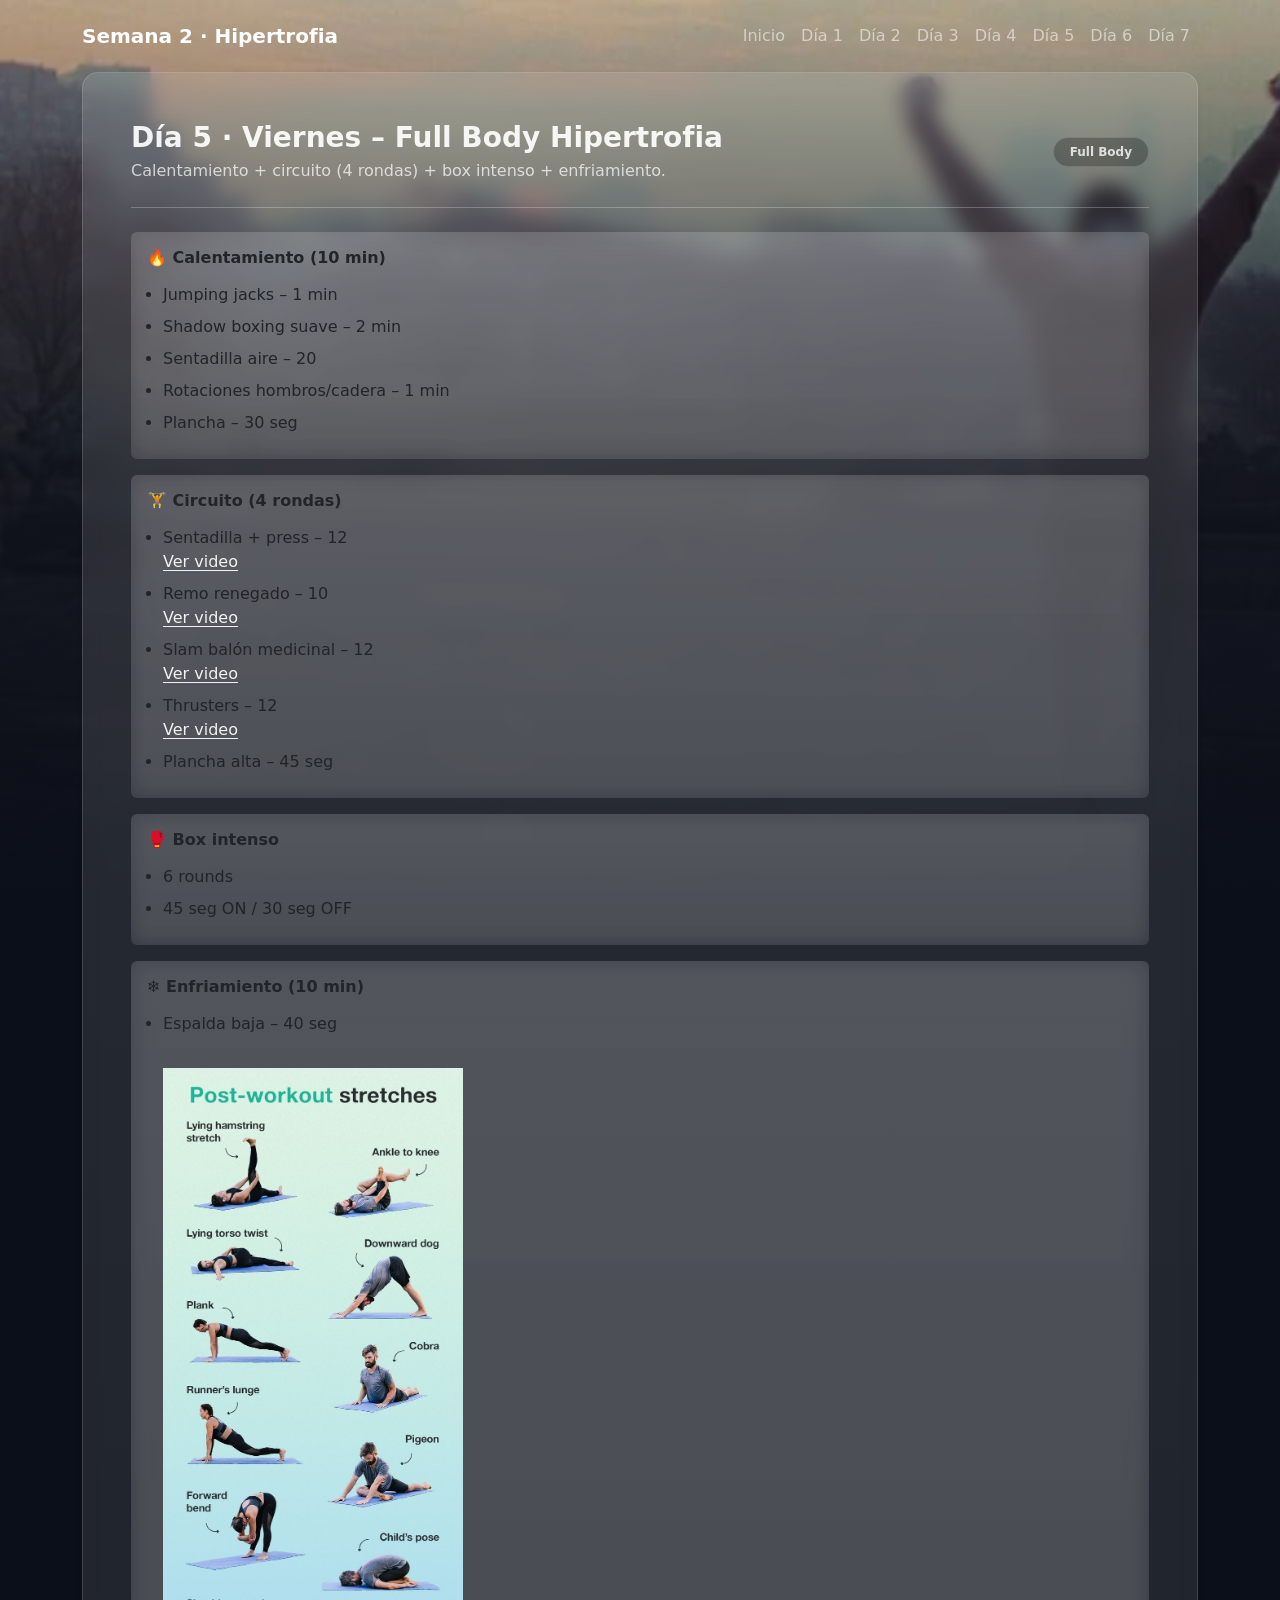
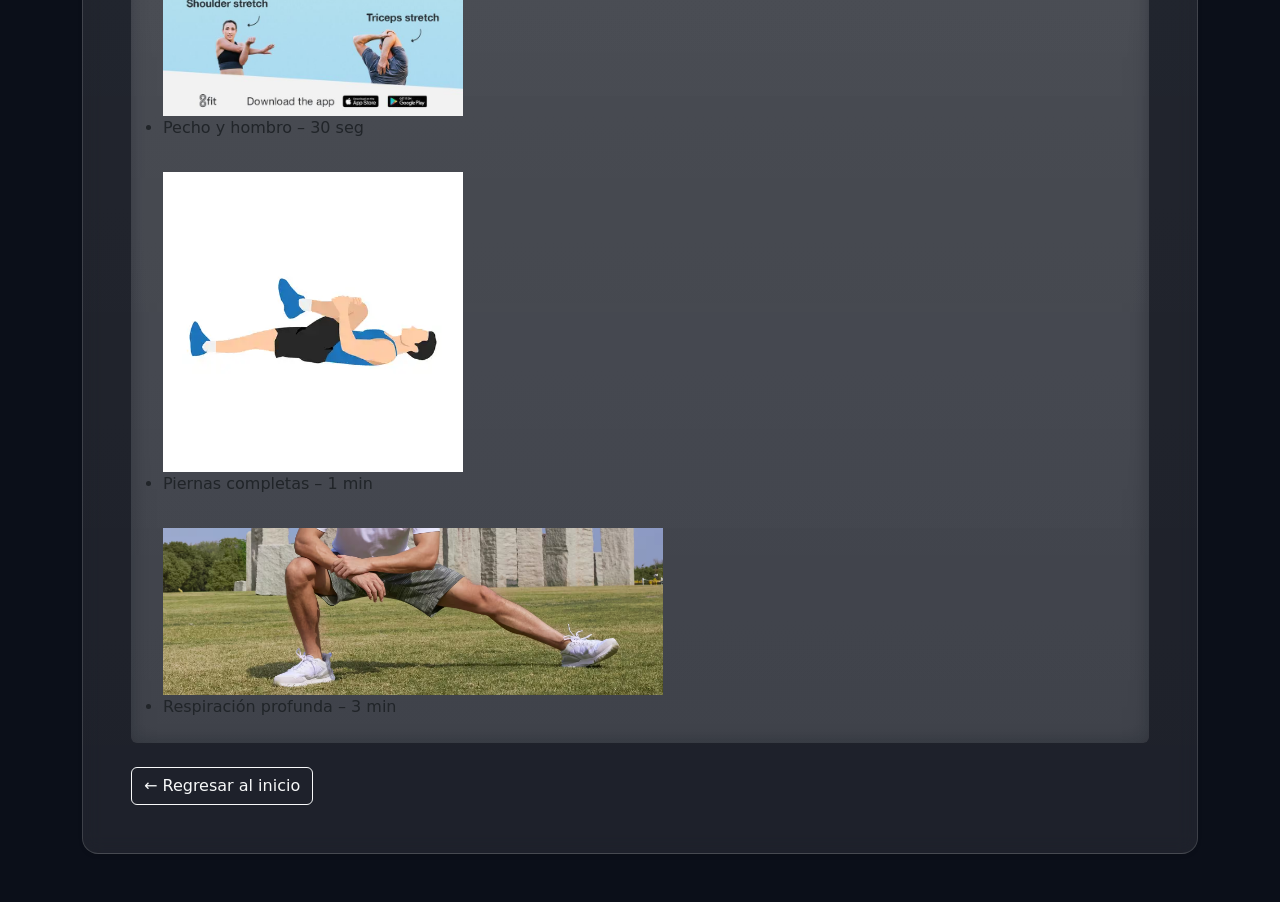
<file: dia5.html>
<!doctype html>
<html lang="es">
<head>
  <meta charset="utf-8">
  <meta name="viewport" content="width=device-width, initial-scale=1">
  <title>Día 5 · Viernes – Full Body Hipertrofia</title>
  <meta name="theme-color" content="#0b0f19">
  
<link href="https://cdn.jsdelivr.net/npm/bootstrap@5.3.3/dist/css/bootstrap.min.css" rel="stylesheet" integrity="sha384-QWTKZyjpPEjISv5WaRU9OFeRpok6YctnYmDr5pNlyT2bRjXh0JMhjY6hW+ALEwIH" crossorigin="anonymous">
<link rel="stylesheet" href="styles.css">

</head>
<body>
  <div class="app-bg" aria-hidden="true"></div>
  <div class="app-grain" aria-hidden="true"></div>

  <nav class="navbar navbar-expand-lg navbar-dark bg-transparent">
    <div class="container py-2">
      <a class="navbar-brand fw-semibold" href="index.html">Semana 2 · Hipertrofia</a>
      <button class="navbar-toggler" type="button" data-bs-toggle="collapse" data-bs-target="#nav" aria-controls="nav" aria-expanded="false" aria-label="Toggle navigation">
        <span class="navbar-toggler-icon"></span>
      </button>
      <div class="collapse navbar-collapse" id="nav">
        <ul class="navbar-nav ms-auto">
          <li class="nav-item"><a class="nav-link" href="index.html">Inicio</a></li>
          <li class="nav-item"><a class="nav-link" href="dia1.html">Día 1</a></li>
          <li class="nav-item"><a class="nav-link" href="dia2.html">Día 2</a></li>
          <li class="nav-item"><a class="nav-link" href="dia3.html">Día 3</a></li>
          <li class="nav-item"><a class="nav-link" href="dia4.html">Día 4</a></li>
          <li class="nav-item"><a class="nav-link" href="dia5.html">Día 5</a></li>
          <li class="nav-item"><a class="nav-link" href="dia6.html">Día 6</a></li>
          <li class="nav-item"><a class="nav-link" href="dia7.html">Día 7</a></li>
        </ul>
      </div>
    </div>
  </nav>

  <main class="container pb-5">
    <div class="p-4 p-md-5 rounded-4 glass shadow-sm">
      <div class="d-flex flex-column flex-md-row align-items-start align-items-md-center justify-content-between gap-3">
        <div>
          <h1 class="h3 h2-md mb-1 fw-bold">Día 5 · Viernes – Full Body Hipertrofia</h1>
          <p class="mb-0 text-muted-2">Calentamiento + circuito (4 rondas) + box intenso + enfriamiento.</p>
        </div>
        <span class="badge badge-soft rounded-pill px-3 py-2">Full Body</span>
      </div>
      <hr class="border-light opacity-25 my-4">
      
    <div class="card glass border-0 mb-3">
      <div class="card-body">
        <h2 class="h6 fw-semibold mb-3">🔥 Calentamiento (10 min)</h2>
        <ul class="mb-0 ps-3">
          <li class="mb-2">Jumping jacks – 1 min</li><li class="mb-2">Shadow boxing suave – 2 min</li><li class="mb-2">Sentadilla aire – 20</li><li class="mb-2">Rotaciones hombros/cadera – 1 min</li><li class="mb-2">Plancha – 30 seg</li>
        </ul>
      </div>
    </div>
    

    <div class="card glass border-0 mb-3">
      <div class="card-body">
        <h2 class="h6 fw-semibold mb-3">🏋️ Circuito (4 rondas)</h2>
        <ul class="mb-0 ps-3">
          <li class="mb-2">Sentadilla + press – 12<div><a class="clean-link" href="https://www.youtube.com/shorts/pi4QlK7rIME" target="_blank" rel="noopener">Ver video</a></div></li><li class="mb-2">Remo renegado – 10<div><a class="clean-link" href="https://www.youtube.com/shorts/DZ17Zeu274s" target="_blank" rel="noopener">Ver video</a></div></li><li class="mb-2">Slam balón medicinal – 12<div><a class="clean-link" href="https://www.youtube.com/watch?v=YFORkljMrEQ" target="_blank" rel="noopener">Ver video</a></div></li><li class="mb-2">Thrusters – 12<div><a class="clean-link" href="https://youtube.com/shorts/5p7xFs_Hld4?si=gB5DR3-NEqG5JgfC" target="_blank" rel="noopener">Ver video</a></div></li><li class="mb-2">Plancha alta – 45 seg</li>
        </ul>
      </div>
    </div>
    

    <div class="card glass border-0 mb-3">
      <div class="card-body">
        <h2 class="h6 fw-semibold mb-3">🥊 Box intenso</h2>
        <ul class="mb-0 ps-3">
          <li class="mb-2">6 rounds</li><li class="mb-2">45 seg ON / 30 seg OFF</li>
        </ul>
      </div>
    </div>
    

    <div class="card glass border-0 mb-3">
      <div class="card-body">
        <h2 class="h6 fw-semibold mb-3">❄️ Enfriamiento (10 min)</h2>
        <ul class="mb-0 ps-3">
          <li class="mb-2">Espalda baja – 40 seg</li>
            <br>
            <img src="dia5/strech.jpg" alt="Espalda" width="300">
          <li class="mb-2">Pecho y hombro – 30 seg</li>
            <br>
            <img src="dia5/pechoHombro.webp" alt="Pecho y hombro" width="300">
          <li class="mb-2">Piernas completas – 1 min</li>
            <br>
            <img src="dia5/piernasCompletas.avif" alt="Piernas completas" width="500">
          <li class="mb-2">Respiración profunda – 3 min</li>
        </ul>
      </div>
    </div>
    
      <div class="mt-4">
        <a class="btn btn-outline-light" href="index.html">← Regresar al inicio</a>
      </div>
    </div>
  </main>

  
<script src="https://cdn.jsdelivr.net/npm/bootstrap@5.3.3/dist/js/bootstrap.bundle.min.js" integrity="sha384-YvpcrYf0tY3lHB60NNkmXc5s9fDVZLESaAA55NDzOxhy9GkcIdslK1eN7N6jIeHz" crossorigin="anonymous"></script>

</body>
</html>
</file>
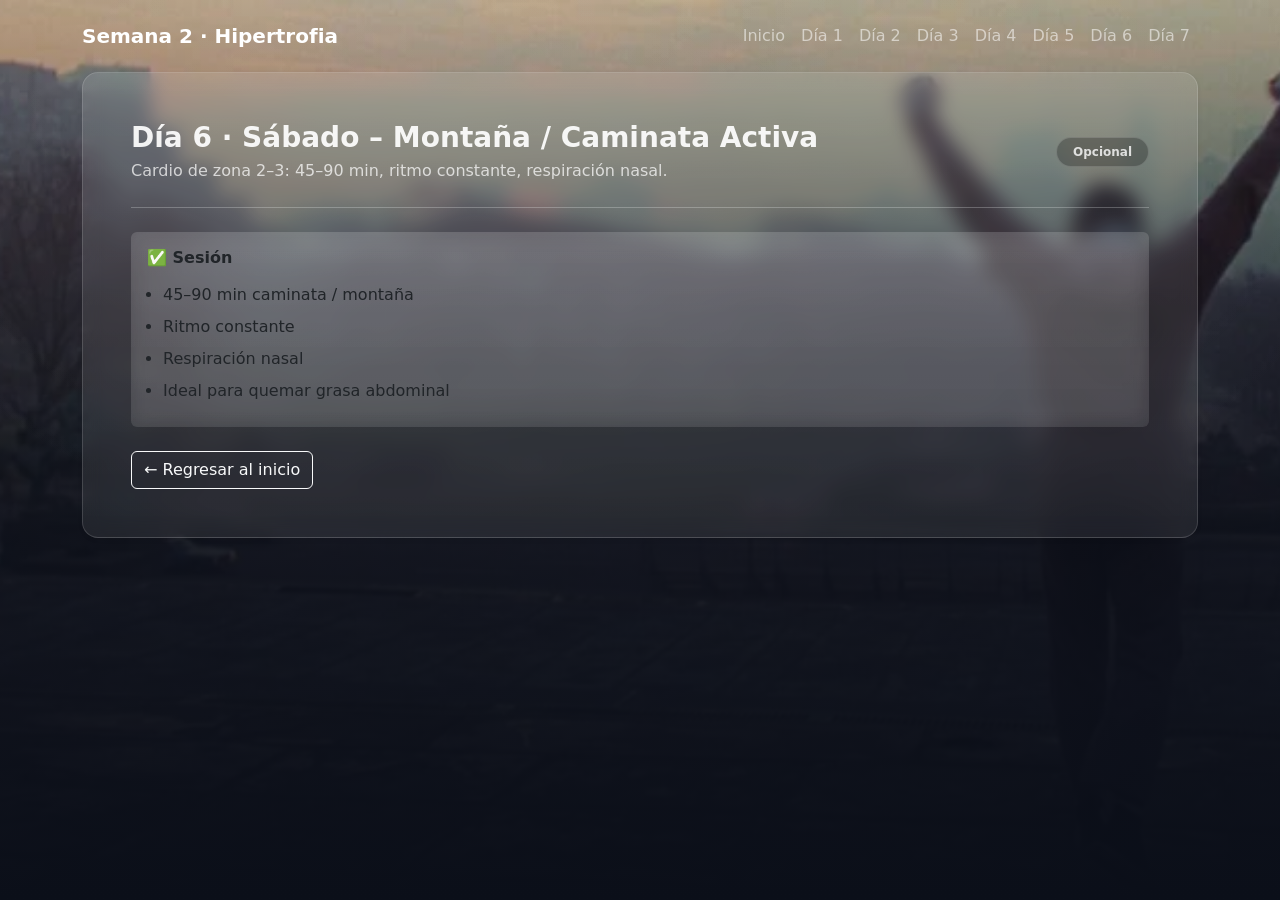
<file: dia6.html>
<!doctype html>
<html lang="es">
<head>
  <meta charset="utf-8">
  <meta name="viewport" content="width=device-width, initial-scale=1">
  <title>Día 6 · Sábado – Montaña / Caminata Activa</title>
  <meta name="theme-color" content="#0b0f19">
  
<link href="https://cdn.jsdelivr.net/npm/bootstrap@5.3.3/dist/css/bootstrap.min.css" rel="stylesheet" integrity="sha384-QWTKZyjpPEjISv5WaRU9OFeRpok6YctnYmDr5pNlyT2bRjXh0JMhjY6hW+ALEwIH" crossorigin="anonymous">
<link rel="stylesheet" href="styles.css">

</head>
<body>
  <div class="app-bg" aria-hidden="true"></div>
  <div class="app-grain" aria-hidden="true"></div>

  <nav class="navbar navbar-expand-lg navbar-dark bg-transparent">
    <div class="container py-2">
      <a class="navbar-brand fw-semibold" href="index.html">Semana 2 · Hipertrofia</a>
      <button class="navbar-toggler" type="button" data-bs-toggle="collapse" data-bs-target="#nav" aria-controls="nav" aria-expanded="false" aria-label="Toggle navigation">
        <span class="navbar-toggler-icon"></span>
      </button>
      <div class="collapse navbar-collapse" id="nav">
        <ul class="navbar-nav ms-auto">
          <li class="nav-item"><a class="nav-link" href="index.html">Inicio</a></li>
          <li class="nav-item"><a class="nav-link" href="dia1.html">Día 1</a></li>
          <li class="nav-item"><a class="nav-link" href="dia2.html">Día 2</a></li>
          <li class="nav-item"><a class="nav-link" href="dia3.html">Día 3</a></li>
          <li class="nav-item"><a class="nav-link" href="dia4.html">Día 4</a></li>
          <li class="nav-item"><a class="nav-link" href="dia5.html">Día 5</a></li>
          <li class="nav-item"><a class="nav-link" href="dia6.html">Día 6</a></li>
          <li class="nav-item"><a class="nav-link" href="dia7.html">Día 7</a></li>
        </ul>
      </div>
    </div>
  </nav>

  <main class="container pb-5">
    <div class="p-4 p-md-5 rounded-4 glass shadow-sm">
      <div class="d-flex flex-column flex-md-row align-items-start align-items-md-center justify-content-between gap-3">
        <div>
          <h1 class="h3 h2-md mb-1 fw-bold">Día 6 · Sábado – Montaña / Caminata Activa</h1>
          <p class="mb-0 text-muted-2">Cardio de zona 2–3: 45–90 min, ritmo constante, respiración nasal.</p>
        </div>
        <span class="badge badge-soft rounded-pill px-3 py-2">Opcional</span>
      </div>
      <hr class="border-light opacity-25 my-4">
      
    <div class="card glass border-0 mb-3">
      <div class="card-body">
        <h2 class="h6 fw-semibold mb-3">✅ Sesión</h2>
        <ul class="mb-0 ps-3">
          <li class="mb-2">45–90 min caminata / montaña</li><li class="mb-2">Ritmo constante</li><li class="mb-2">Respiración nasal</li><li class="mb-2">Ideal para quemar grasa abdominal</li>
        </ul>
      </div>
    </div>
    
      <div class="mt-4">
        <a class="btn btn-outline-light" href="index.html">← Regresar al inicio</a>
      </div>
    </div>
  </main>

  
<script src="https://cdn.jsdelivr.net/npm/bootstrap@5.3.3/dist/js/bootstrap.bundle.min.js" integrity="sha384-YvpcrYf0tY3lHB60NNkmXc5s9fDVZLESaAA55NDzOxhy9GkcIdslK1eN7N6jIeHz" crossorigin="anonymous"></script>

</body>
</html>
</file>
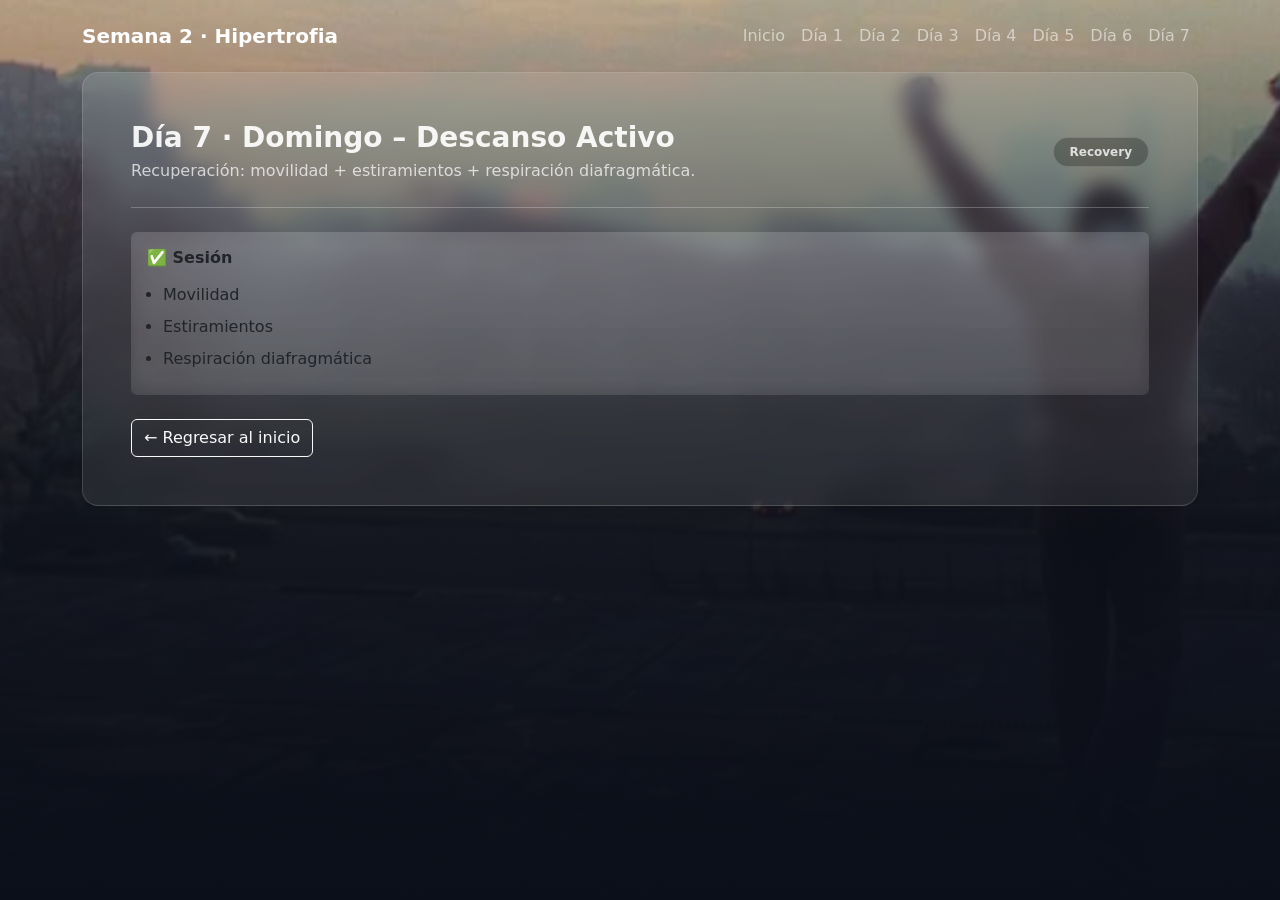
<file: dia7.html>
<!doctype html>
<html lang="es">
<head>
  <meta charset="utf-8">
  <meta name="viewport" content="width=device-width, initial-scale=1">
  <title>Día 7 · Domingo – Descanso Activo</title>
  <meta name="theme-color" content="#0b0f19">
  
<link href="https://cdn.jsdelivr.net/npm/bootstrap@5.3.3/dist/css/bootstrap.min.css" rel="stylesheet" integrity="sha384-QWTKZyjpPEjISv5WaRU9OFeRpok6YctnYmDr5pNlyT2bRjXh0JMhjY6hW+ALEwIH" crossorigin="anonymous">
<link rel="stylesheet" href="styles.css">

</head>
<body>
  <div class="app-bg" aria-hidden="true"></div>
  <div class="app-grain" aria-hidden="true"></div>

  <nav class="navbar navbar-expand-lg navbar-dark bg-transparent">
    <div class="container py-2">
      <a class="navbar-brand fw-semibold" href="index.html">Semana 2 · Hipertrofia</a>
      <button class="navbar-toggler" type="button" data-bs-toggle="collapse" data-bs-target="#nav" aria-controls="nav" aria-expanded="false" aria-label="Toggle navigation">
        <span class="navbar-toggler-icon"></span>
      </button>
      <div class="collapse navbar-collapse" id="nav">
        <ul class="navbar-nav ms-auto">
          <li class="nav-item"><a class="nav-link" href="index.html">Inicio</a></li>
          <li class="nav-item"><a class="nav-link" href="dia1.html">Día 1</a></li>
          <li class="nav-item"><a class="nav-link" href="dia2.html">Día 2</a></li>
          <li class="nav-item"><a class="nav-link" href="dia3.html">Día 3</a></li>
          <li class="nav-item"><a class="nav-link" href="dia4.html">Día 4</a></li>
          <li class="nav-item"><a class="nav-link" href="dia5.html">Día 5</a></li>
          <li class="nav-item"><a class="nav-link" href="dia6.html">Día 6</a></li>
          <li class="nav-item"><a class="nav-link" href="dia7.html">Día 7</a></li>
        </ul>
      </div>
    </div>
  </nav>

  <main class="container pb-5">
    <div class="p-4 p-md-5 rounded-4 glass shadow-sm">
      <div class="d-flex flex-column flex-md-row align-items-start align-items-md-center justify-content-between gap-3">
        <div>
          <h1 class="h3 h2-md mb-1 fw-bold">Día 7 · Domingo – Descanso Activo</h1>
          <p class="mb-0 text-muted-2">Recuperación: movilidad + estiramientos + respiración diafragmática.</p>
        </div>
        <span class="badge badge-soft rounded-pill px-3 py-2">Recovery</span>
      </div>
      <hr class="border-light opacity-25 my-4">
      
    <div class="card glass border-0 mb-3">
      <div class="card-body">
        <h2 class="h6 fw-semibold mb-3">✅ Sesión</h2>
        <ul class="mb-0 ps-3">
          <li class="mb-2">Movilidad</li><li class="mb-2">Estiramientos</li><li class="mb-2">Respiración diafragmática</li>
        </ul>
      </div>
    </div>
    
      <div class="mt-4">
        <a class="btn btn-outline-light" href="index.html">← Regresar al inicio</a>
      </div>
    </div>
  </main>

  
<script src="https://cdn.jsdelivr.net/npm/bootstrap@5.3.3/dist/js/bootstrap.bundle.min.js" integrity="sha384-YvpcrYf0tY3lHB60NNkmXc5s9fDVZLESaAA55NDzOxhy9GkcIdslK1eN7N6jIeHz" crossorigin="anonymous"></script>

</body>
</html>
</file>
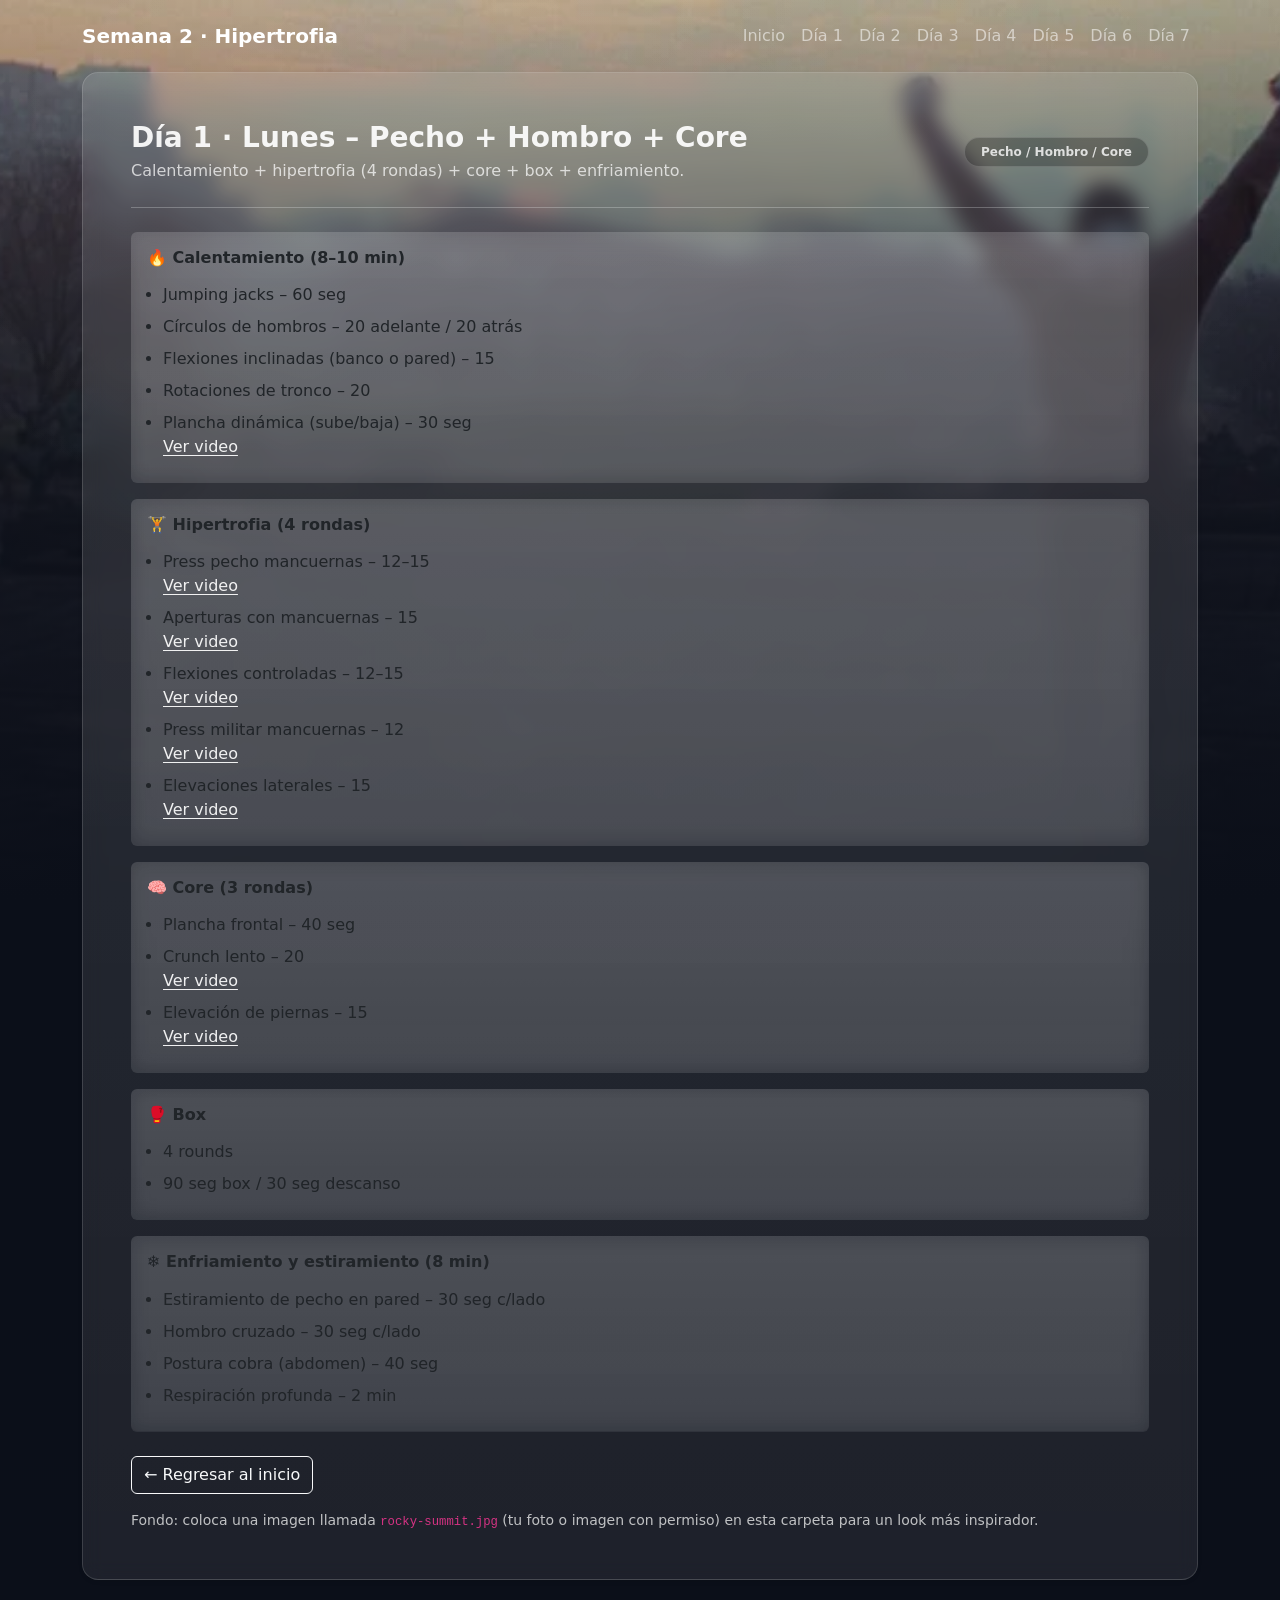
<file: semana2_site/dia1.html>
<!doctype html>
<html lang="es">
<head>
  <meta charset="utf-8">
  <meta name="viewport" content="width=device-width, initial-scale=1">
  <title>Día 1 · Lunes – Pecho + Hombro + Core</title>
  <meta name="theme-color" content="#0b0f19">
  
<link href="https://cdn.jsdelivr.net/npm/bootstrap@5.3.3/dist/css/bootstrap.min.css" rel="stylesheet" integrity="sha384-QWTKZyjpPEjISv5WaRU9OFeRpok6YctnYmDr5pNlyT2bRjXh0JMhjY6hW+ALEwIH" crossorigin="anonymous">
<link rel="stylesheet" href="styles.css">

</head>
<body>
  <div class="app-bg" aria-hidden="true"></div>
  <div class="app-grain" aria-hidden="true"></div>

  <nav class="navbar navbar-expand-lg navbar-dark bg-transparent">
    <div class="container py-2">
      <a class="navbar-brand fw-semibold" href="index.html">Semana 2 · Hipertrofia</a>
      <button class="navbar-toggler" type="button" data-bs-toggle="collapse" data-bs-target="#nav" aria-controls="nav" aria-expanded="false" aria-label="Toggle navigation">
        <span class="navbar-toggler-icon"></span>
      </button>
      <div class="collapse navbar-collapse" id="nav">
        <ul class="navbar-nav ms-auto">
          <li class="nav-item"><a class="nav-link" href="index.html">Inicio</a></li>
          <li class="nav-item"><a class="nav-link" href="dia1.html">Día 1</a></li>
          <li class="nav-item"><a class="nav-link" href="dia2.html">Día 2</a></li>
          <li class="nav-item"><a class="nav-link" href="dia3.html">Día 3</a></li>
          <li class="nav-item"><a class="nav-link" href="dia4.html">Día 4</a></li>
          <li class="nav-item"><a class="nav-link" href="dia5.html">Día 5</a></li>
          <li class="nav-item"><a class="nav-link" href="dia6.html">Día 6</a></li>
          <li class="nav-item"><a class="nav-link" href="dia7.html">Día 7</a></li>
        </ul>
      </div>
    </div>
  </nav>

  <main class="container pb-5">
    <div class="p-4 p-md-5 rounded-4 glass shadow-sm">
      <div class="d-flex flex-column flex-md-row align-items-start align-items-md-center justify-content-between gap-3">
        <div>
          <h1 class="h3 h2-md mb-1 fw-bold">Día 1 · Lunes – Pecho + Hombro + Core</h1>
          <p class="mb-0 text-muted-2">Calentamiento + hipertrofia (4 rondas) + core + box + enfriamiento.</p>
        </div>
        <span class="badge badge-soft rounded-pill px-3 py-2">Pecho / Hombro / Core</span>
      </div>
      <hr class="border-light opacity-25 my-4">
      
    <div class="card glass border-0 mb-3">
      <div class="card-body">
        <h2 class="h6 fw-semibold mb-3">🔥 Calentamiento (8–10 min)</h2>
        <ul class="mb-0 ps-3">
          <li class="mb-2">Jumping jacks – 60 seg</li><li class="mb-2">Círculos de hombros – 20 adelante / 20 atrás</li><li class="mb-2">Flexiones inclinadas (banco o pared) – 15</li><li class="mb-2">Rotaciones de tronco – 20</li><li class="mb-2">Plancha dinámica (sube/baja) – 30 seg<div><a class="clean-link" href="https://youtube.com/shorts/75zcF64HvRQ?si=d_gXoUV-ADi96S1u" target="_blank" rel="noopener">Ver video</a></div></li>
        </ul>
      </div>
    </div>
    

    <div class="card glass border-0 mb-3">
      <div class="card-body">
        <h2 class="h6 fw-semibold mb-3">🏋️ Hipertrofia (4 rondas)</h2>
        <ul class="mb-0 ps-3">
          <li class="mb-2">Press pecho mancuernas – 12–15<div><a class="clean-link" href="https://www.tiktok.com/@emilioborn/video/7324106031704018222?lang=en" target="_blank" rel="noopener">Ver video</a></div></li><li class="mb-2">Aperturas con mancuernas – 15<div><a class="clean-link" href="https://www.tiktok.com/@albertohicianoifbbpro/video/7362961889241861409?lang=en" target="_blank" rel="noopener">Ver video</a></div></li><li class="mb-2">Flexiones controladas – 12–15<div><a class="clean-link" href="https://www.youtube.com/watch?v=H71IbSu4PDg" target="_blank" rel="noopener">Ver video</a></div></li><li class="mb-2">Press militar mancuernas – 12<div><a class="clean-link" href="https://www.tiktok.com/@raulteentrena/video/7500222911115054358?lang=en" target="_blank" rel="noopener">Ver video</a></div></li><li class="mb-2">Elevaciones laterales – 15<div><a class="clean-link" href="https://www.tiktok.com/@juanwagner_/video/7504716616513391903?lang=en" target="_blank" rel="noopener">Ver video</a></div></li>
        </ul>
      </div>
    </div>
    

    <div class="card glass border-0 mb-3">
      <div class="card-body">
        <h2 class="h6 fw-semibold mb-3">🧠 Core (3 rondas)</h2>
        <ul class="mb-0 ps-3">
          <li class="mb-2">Plancha frontal – 40 seg</li><li class="mb-2">Crunch lento – 20<div><a class="clean-link" href="https://www.youtube.com/watch?v=OsUz898onTE" target="_blank" rel="noopener">Ver video</a></div></li><li class="mb-2">Elevación de piernas – 15<div><a class="clean-link" href="https://www.tiktok.com/@lia_olite/video/7367413197684411654?lang=en" target="_blank" rel="noopener">Ver video</a></div></li>
        </ul>
      </div>
    </div>
    

    <div class="card glass border-0 mb-3">
      <div class="card-body">
        <h2 class="h6 fw-semibold mb-3">🥊 Box</h2>
        <ul class="mb-0 ps-3">
          <li class="mb-2">4 rounds</li><li class="mb-2">90 seg box / 30 seg descanso</li>
        </ul>
      </div>
    </div>
    

    <div class="card glass border-0 mb-3">
      <div class="card-body">
        <h2 class="h6 fw-semibold mb-3">❄️ Enfriamiento y estiramiento (8 min)</h2>
        <ul class="mb-0 ps-3">
          <li class="mb-2">Estiramiento de pecho en pared – 30 seg c/lado</li><li class="mb-2">Hombro cruzado – 30 seg c/lado</li><li class="mb-2">Postura cobra (abdomen) – 40 seg</li><li class="mb-2">Respiración profunda – 2 min</li>
        </ul>
      </div>
    </div>
    
      <div class="mt-4">
        <a class="btn btn-outline-light" href="index.html">← Regresar al inicio</a>
      </div>
      <p class="small text-muted-2 mt-3 mb-0">
        Fondo: coloca una imagen llamada <code>rocky-summit.jpg</code> (tu foto o imagen con permiso) en esta carpeta para un look más inspirador.
      </p>
    </div>
  </main>

  
<script src="https://cdn.jsdelivr.net/npm/bootstrap@5.3.3/dist/js/bootstrap.bundle.min.js" integrity="sha384-YvpcrYf0tY3lHB60NNkmXc5s9fDVZLESaAA55NDzOxhy9GkcIdslK1eN7N6jIeHz" crossorigin="anonymous"></script>

</body>
</html>
</file>
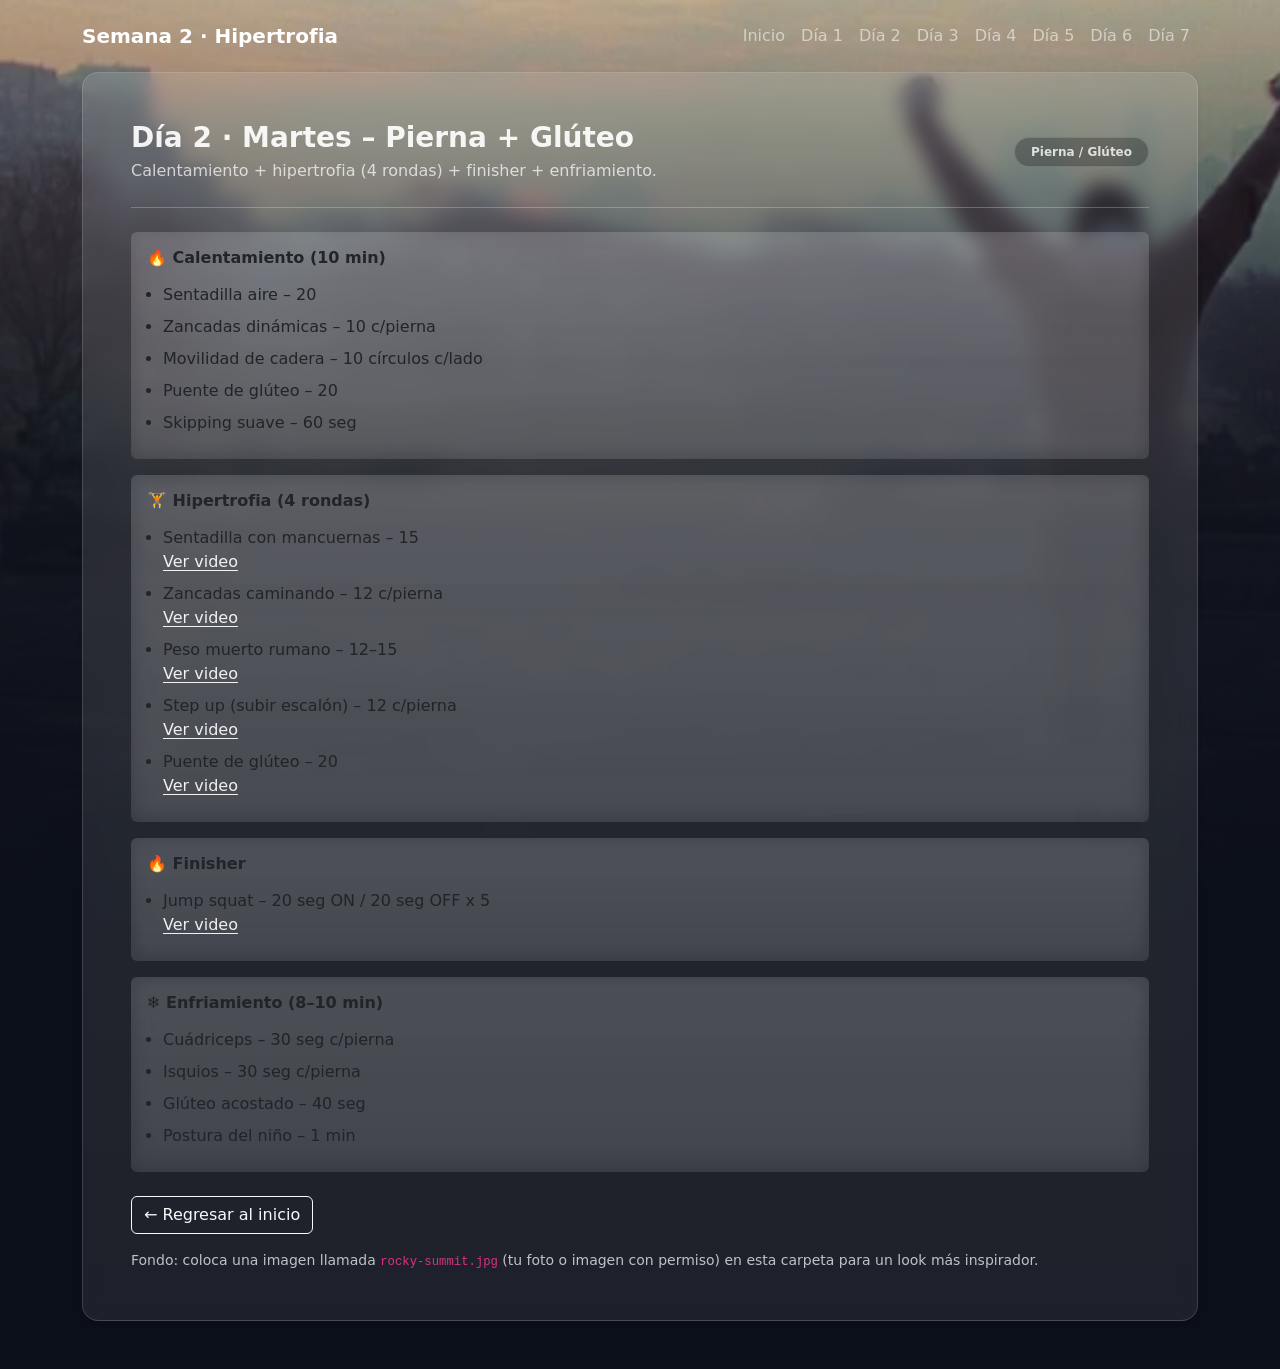
<file: semana2_site/dia2.html>
<!doctype html>
<html lang="es">
<head>
  <meta charset="utf-8">
  <meta name="viewport" content="width=device-width, initial-scale=1">
  <title>Día 2 · Martes – Pierna + Glúteo</title>
  <meta name="theme-color" content="#0b0f19">
  
<link href="https://cdn.jsdelivr.net/npm/bootstrap@5.3.3/dist/css/bootstrap.min.css" rel="stylesheet" integrity="sha384-QWTKZyjpPEjISv5WaRU9OFeRpok6YctnYmDr5pNlyT2bRjXh0JMhjY6hW+ALEwIH" crossorigin="anonymous">
<link rel="stylesheet" href="styles.css">

</head>
<body>
  <div class="app-bg" aria-hidden="true"></div>
  <div class="app-grain" aria-hidden="true"></div>

  <nav class="navbar navbar-expand-lg navbar-dark bg-transparent">
    <div class="container py-2">
      <a class="navbar-brand fw-semibold" href="index.html">Semana 2 · Hipertrofia</a>
      <button class="navbar-toggler" type="button" data-bs-toggle="collapse" data-bs-target="#nav" aria-controls="nav" aria-expanded="false" aria-label="Toggle navigation">
        <span class="navbar-toggler-icon"></span>
      </button>
      <div class="collapse navbar-collapse" id="nav">
        <ul class="navbar-nav ms-auto">
          <li class="nav-item"><a class="nav-link" href="index.html">Inicio</a></li>
          <li class="nav-item"><a class="nav-link" href="dia1.html">Día 1</a></li>
          <li class="nav-item"><a class="nav-link" href="dia2.html">Día 2</a></li>
          <li class="nav-item"><a class="nav-link" href="dia3.html">Día 3</a></li>
          <li class="nav-item"><a class="nav-link" href="dia4.html">Día 4</a></li>
          <li class="nav-item"><a class="nav-link" href="dia5.html">Día 5</a></li>
          <li class="nav-item"><a class="nav-link" href="dia6.html">Día 6</a></li>
          <li class="nav-item"><a class="nav-link" href="dia7.html">Día 7</a></li>
        </ul>
      </div>
    </div>
  </nav>

  <main class="container pb-5">
    <div class="p-4 p-md-5 rounded-4 glass shadow-sm">
      <div class="d-flex flex-column flex-md-row align-items-start align-items-md-center justify-content-between gap-3">
        <div>
          <h1 class="h3 h2-md mb-1 fw-bold">Día 2 · Martes – Pierna + Glúteo</h1>
          <p class="mb-0 text-muted-2">Calentamiento + hipertrofia (4 rondas) + finisher + enfriamiento.</p>
        </div>
        <span class="badge badge-soft rounded-pill px-3 py-2">Pierna / Glúteo</span>
      </div>
      <hr class="border-light opacity-25 my-4">
      
    <div class="card glass border-0 mb-3">
      <div class="card-body">
        <h2 class="h6 fw-semibold mb-3">🔥 Calentamiento (10 min)</h2>
        <ul class="mb-0 ps-3">
          <li class="mb-2">Sentadilla aire – 20</li><li class="mb-2">Zancadas dinámicas – 10 c/pierna</li><li class="mb-2">Movilidad de cadera – 10 círculos c/lado</li><li class="mb-2">Puente de glúteo – 20</li><li class="mb-2">Skipping suave – 60 seg</li>
        </ul>
      </div>
    </div>
    

    <div class="card glass border-0 mb-3">
      <div class="card-body">
        <h2 class="h6 fw-semibold mb-3">🏋️ Hipertrofia (4 rondas)</h2>
        <ul class="mb-0 ps-3">
          <li class="mb-2">Sentadilla con mancuernas – 15<div><a class="clean-link" href="https://www.tiktok.com/@manugaldu/video/7524471525135666437" target="_blank" rel="noopener">Ver video</a></div></li><li class="mb-2">Zancadas caminando – 12 c/pierna<div><a class="clean-link" href="https://www.youtube.com/watch?v=xUrUIQdzfI4" target="_blank" rel="noopener">Ver video</a></div></li><li class="mb-2">Peso muerto rumano – 12–15<div><a class="clean-link" href="https://www.youtube.com/watch?v=x7W2BOKWWKs" target="_blank" rel="noopener">Ver video</a></div></li><li class="mb-2">Step up (subir escalón) – 12 c/pierna<div><a class="clean-link" href="https://www.youtube.com/watch?v=WCFCdxzFBa4" target="_blank" rel="noopener">Ver video</a></div></li><li class="mb-2">Puente de glúteo – 20<div><a class="clean-link" href="https://www.youtube.com/shorts/QIBM-JqZKUw" target="_blank" rel="noopener">Ver video</a></div></li>
        </ul>
      </div>
    </div>
    

    <div class="card glass border-0 mb-3">
      <div class="card-body">
        <h2 class="h6 fw-semibold mb-3">🔥 Finisher</h2>
        <ul class="mb-0 ps-3">
          <li class="mb-2">Jump squat – 20 seg ON / 20 seg OFF x 5<div><a class="clean-link" href="https://youtu.be/Azl5tkCzDcc" target="_blank" rel="noopener">Ver video</a></div></li>
        </ul>
      </div>
    </div>
    

    <div class="card glass border-0 mb-3">
      <div class="card-body">
        <h2 class="h6 fw-semibold mb-3">❄️ Enfriamiento (8–10 min)</h2>
        <ul class="mb-0 ps-3">
          <li class="mb-2">Cuádriceps – 30 seg c/pierna</li><li class="mb-2">Isquios – 30 seg c/pierna</li><li class="mb-2">Glúteo acostado – 40 seg</li><li class="mb-2">Postura del niño – 1 min</li>
        </ul>
      </div>
    </div>
    
      <div class="mt-4">
        <a class="btn btn-outline-light" href="index.html">← Regresar al inicio</a>
      </div>
      <p class="small text-muted-2 mt-3 mb-0">
        Fondo: coloca una imagen llamada <code>rocky-summit.jpg</code> (tu foto o imagen con permiso) en esta carpeta para un look más inspirador.
      </p>
    </div>
  </main>

  
<script src="https://cdn.jsdelivr.net/npm/bootstrap@5.3.3/dist/js/bootstrap.bundle.min.js" integrity="sha384-YvpcrYf0tY3lHB60NNkmXc5s9fDVZLESaAA55NDzOxhy9GkcIdslK1eN7N6jIeHz" crossorigin="anonymous"></script>

</body>
</html>
</file>
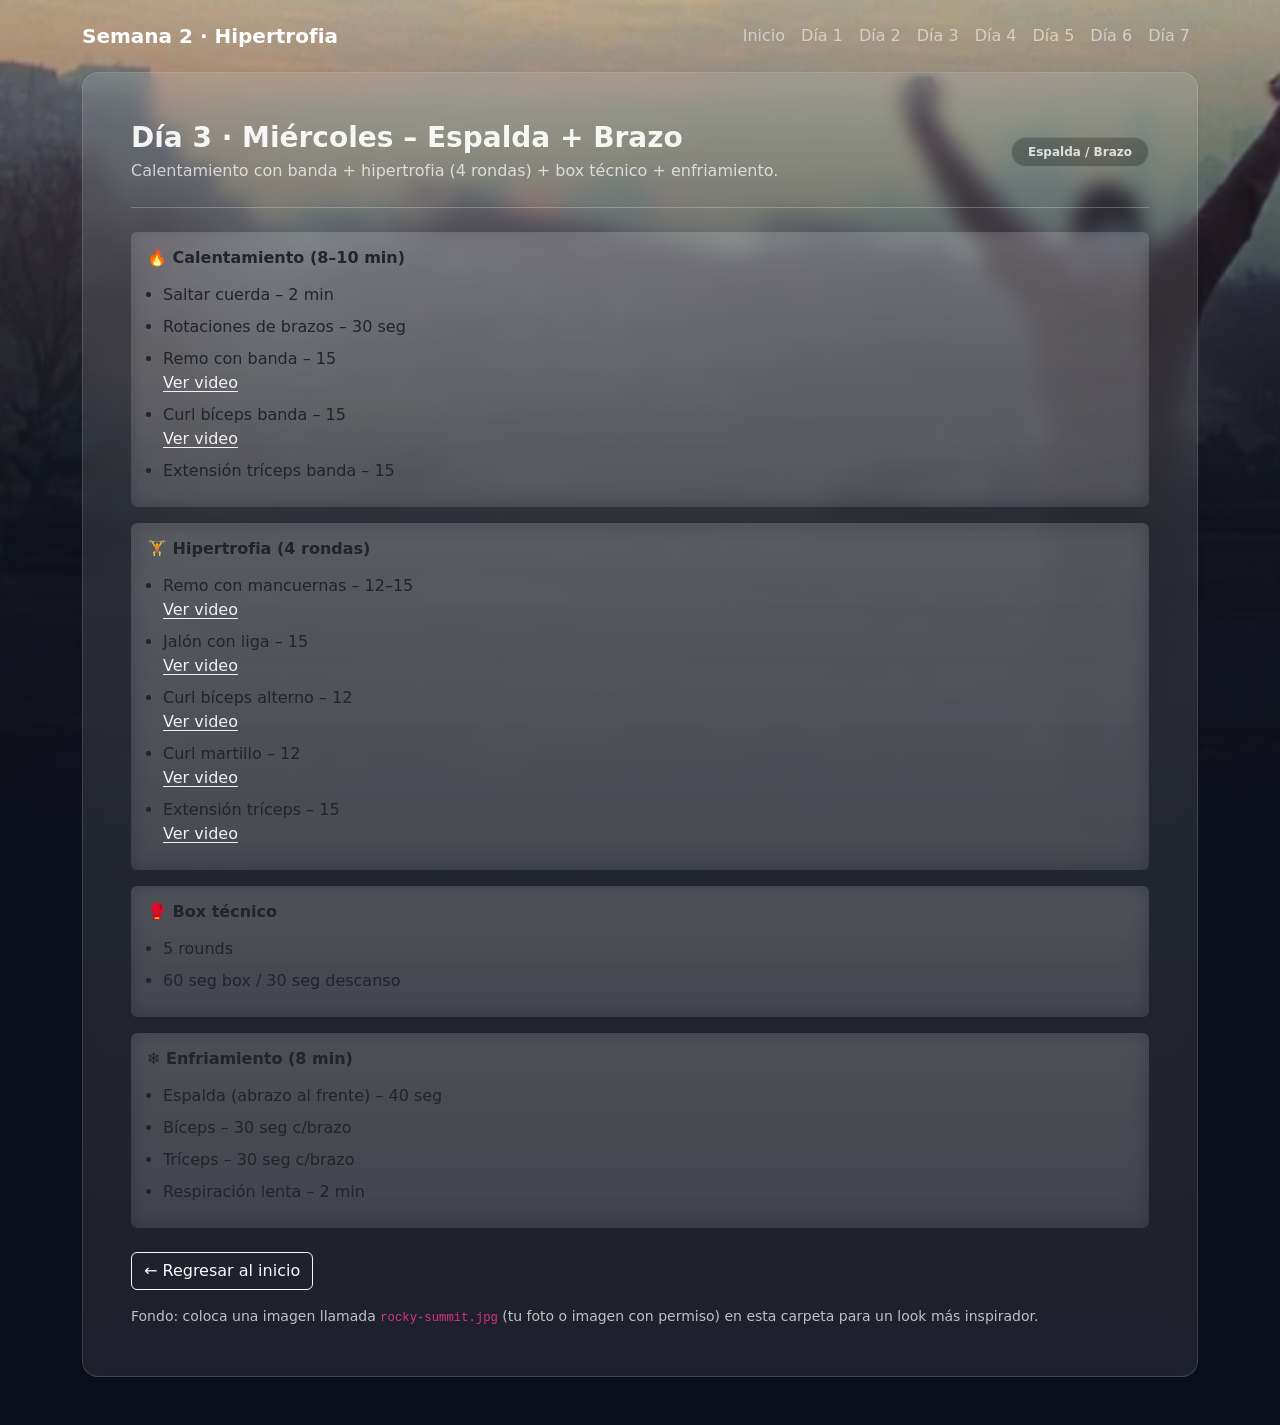
<file: semana2_site/dia3.html>
<!doctype html>
<html lang="es">
<head>
  <meta charset="utf-8">
  <meta name="viewport" content="width=device-width, initial-scale=1">
  <title>Día 3 · Miércoles – Espalda + Brazo</title>
  <meta name="theme-color" content="#0b0f19">
  
<link href="https://cdn.jsdelivr.net/npm/bootstrap@5.3.3/dist/css/bootstrap.min.css" rel="stylesheet" integrity="sha384-QWTKZyjpPEjISv5WaRU9OFeRpok6YctnYmDr5pNlyT2bRjXh0JMhjY6hW+ALEwIH" crossorigin="anonymous">
<link rel="stylesheet" href="styles.css">

</head>
<body>
  <div class="app-bg" aria-hidden="true"></div>
  <div class="app-grain" aria-hidden="true"></div>

  <nav class="navbar navbar-expand-lg navbar-dark bg-transparent">
    <div class="container py-2">
      <a class="navbar-brand fw-semibold" href="index.html">Semana 2 · Hipertrofia</a>
      <button class="navbar-toggler" type="button" data-bs-toggle="collapse" data-bs-target="#nav" aria-controls="nav" aria-expanded="false" aria-label="Toggle navigation">
        <span class="navbar-toggler-icon"></span>
      </button>
      <div class="collapse navbar-collapse" id="nav">
        <ul class="navbar-nav ms-auto">
          <li class="nav-item"><a class="nav-link" href="index.html">Inicio</a></li>
          <li class="nav-item"><a class="nav-link" href="dia1.html">Día 1</a></li>
          <li class="nav-item"><a class="nav-link" href="dia2.html">Día 2</a></li>
          <li class="nav-item"><a class="nav-link" href="dia3.html">Día 3</a></li>
          <li class="nav-item"><a class="nav-link" href="dia4.html">Día 4</a></li>
          <li class="nav-item"><a class="nav-link" href="dia5.html">Día 5</a></li>
          <li class="nav-item"><a class="nav-link" href="dia6.html">Día 6</a></li>
          <li class="nav-item"><a class="nav-link" href="dia7.html">Día 7</a></li>
        </ul>
      </div>
    </div>
  </nav>

  <main class="container pb-5">
    <div class="p-4 p-md-5 rounded-4 glass shadow-sm">
      <div class="d-flex flex-column flex-md-row align-items-start align-items-md-center justify-content-between gap-3">
        <div>
          <h1 class="h3 h2-md mb-1 fw-bold">Día 3 · Miércoles – Espalda + Brazo</h1>
          <p class="mb-0 text-muted-2">Calentamiento con banda + hipertrofia (4 rondas) + box técnico + enfriamiento.</p>
        </div>
        <span class="badge badge-soft rounded-pill px-3 py-2">Espalda / Brazo</span>
      </div>
      <hr class="border-light opacity-25 my-4">
      
    <div class="card glass border-0 mb-3">
      <div class="card-body">
        <h2 class="h6 fw-semibold mb-3">🔥 Calentamiento (8–10 min)</h2>
        <ul class="mb-0 ps-3">
          <li class="mb-2">Saltar cuerda – 2 min</li><li class="mb-2">Rotaciones de brazos – 30 seg</li><li class="mb-2">Remo con banda – 15<div><a class="clean-link" href="https://youtube.com/shorts/5fas_DRGqF0?si=Aen7EJl_Hno0IzBp" target="_blank" rel="noopener">Ver video</a></div></li><li class="mb-2">Curl bíceps banda – 15<div><a class="clean-link" href="https://youtube.com/shorts/20xtfGZ37nw?si=vuvleP03RtMQZLrK" target="_blank" rel="noopener">Ver video</a></div></li><li class="mb-2">Extensión tríceps banda – 15</li>
        </ul>
      </div>
    </div>
    

    <div class="card glass border-0 mb-3">
      <div class="card-body">
        <h2 class="h6 fw-semibold mb-3">🏋️ Hipertrofia (4 rondas)</h2>
        <ul class="mb-0 ps-3">
          <li class="mb-2">Remo con mancuernas – 12–15<div><a class="clean-link" href="https://youtube.com/shorts/L0C-_QEM-t8?si=7oajkVQVzyq6Zal8" target="_blank" rel="noopener">Ver video</a></div></li><li class="mb-2">Jalón con liga – 15<div><a class="clean-link" href="https://www.youtube.com/shorts/5fas_DRGqF0" target="_blank" rel="noopener">Ver video</a></div></li><li class="mb-2">Curl bíceps alterno – 12<div><a class="clean-link" href="https://www.youtube.com/shorts/3AdTKHAbRns" target="_blank" rel="noopener">Ver video</a></div></li><li class="mb-2">Curl martillo – 12<div><a class="clean-link" href="https://www.youtube.com/shorts/Xfp9_TCvba0" target="_blank" rel="noopener">Ver video</a></div></li><li class="mb-2">Extensión tríceps – 15<div><a class="clean-link" href="https://www.youtube.com/shorts/AYqg9S5FrUU" target="_blank" rel="noopener">Ver video</a></div></li>
        </ul>
      </div>
    </div>
    

    <div class="card glass border-0 mb-3">
      <div class="card-body">
        <h2 class="h6 fw-semibold mb-3">🥊 Box técnico</h2>
        <ul class="mb-0 ps-3">
          <li class="mb-2">5 rounds</li><li class="mb-2">60 seg box / 30 seg descanso</li>
        </ul>
      </div>
    </div>
    

    <div class="card glass border-0 mb-3">
      <div class="card-body">
        <h2 class="h6 fw-semibold mb-3">❄️ Enfriamiento (8 min)</h2>
        <ul class="mb-0 ps-3">
          <li class="mb-2">Espalda (abrazo al frente) – 40 seg</li><li class="mb-2">Bíceps – 30 seg c/brazo</li><li class="mb-2">Tríceps – 30 seg c/brazo</li><li class="mb-2">Respiración lenta – 2 min</li>
        </ul>
      </div>
    </div>
    
      <div class="mt-4">
        <a class="btn btn-outline-light" href="index.html">← Regresar al inicio</a>
      </div>
      <p class="small text-muted-2 mt-3 mb-0">
        Fondo: coloca una imagen llamada <code>rocky-summit.jpg</code> (tu foto o imagen con permiso) en esta carpeta para un look más inspirador.
      </p>
    </div>
  </main>

  
<script src="https://cdn.jsdelivr.net/npm/bootstrap@5.3.3/dist/js/bootstrap.bundle.min.js" integrity="sha384-YvpcrYf0tY3lHB60NNkmXc5s9fDVZLESaAA55NDzOxhy9GkcIdslK1eN7N6jIeHz" crossorigin="anonymous"></script>

</body>
</html>
</file>
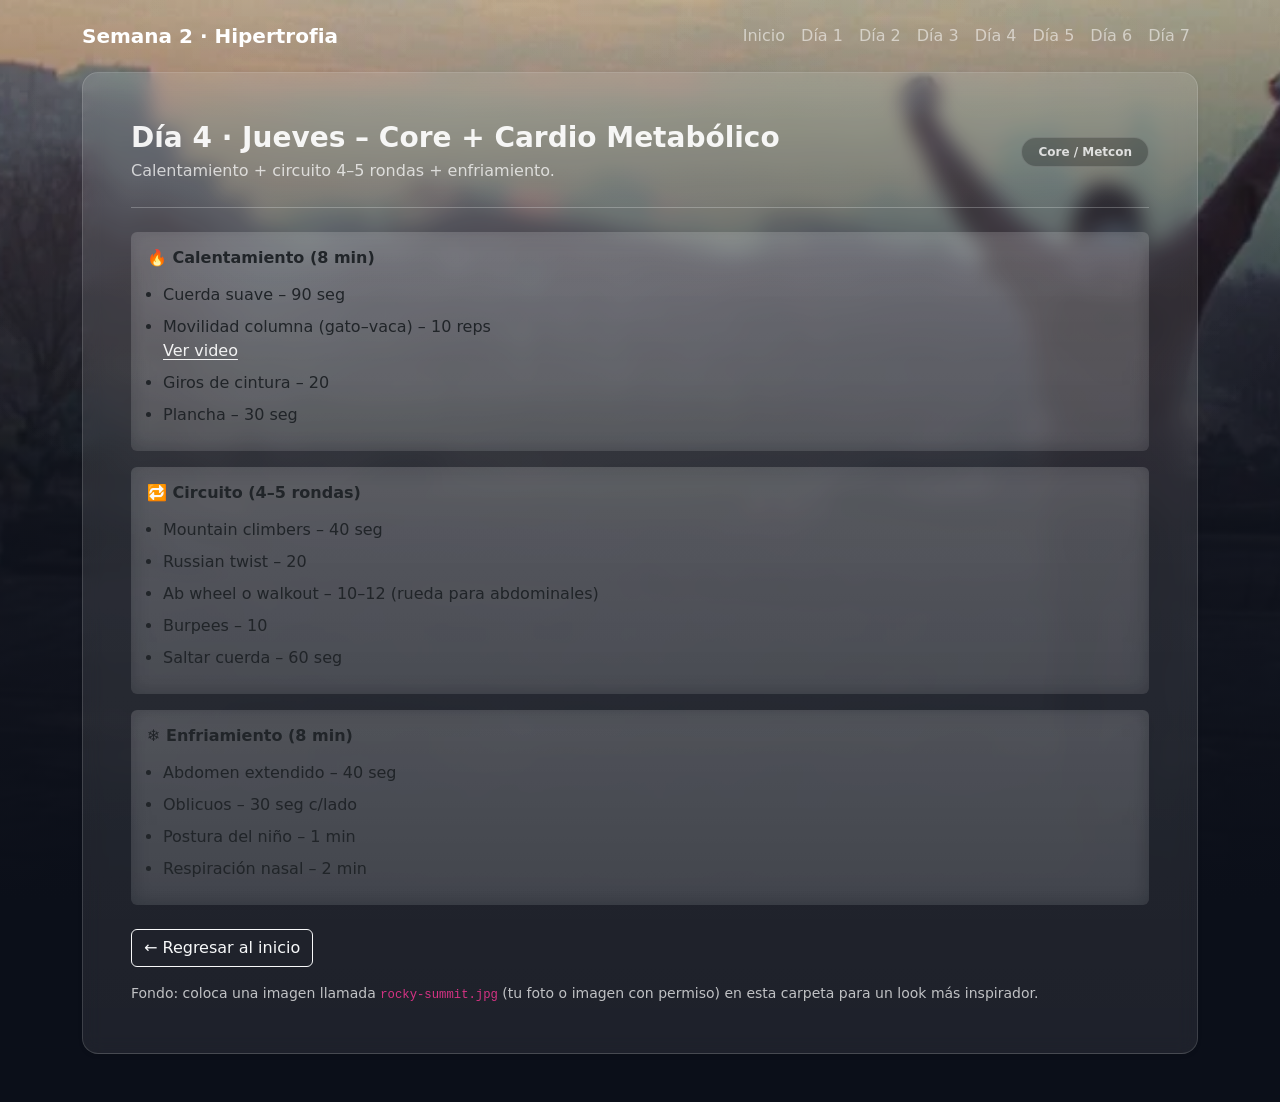
<file: semana2_site/dia4.html>
<!doctype html>
<html lang="es">
<head>
  <meta charset="utf-8">
  <meta name="viewport" content="width=device-width, initial-scale=1">
  <title>Día 4 · Jueves – Core + Cardio Metabólico</title>
  <meta name="theme-color" content="#0b0f19">
  
<link href="https://cdn.jsdelivr.net/npm/bootstrap@5.3.3/dist/css/bootstrap.min.css" rel="stylesheet" integrity="sha384-QWTKZyjpPEjISv5WaRU9OFeRpok6YctnYmDr5pNlyT2bRjXh0JMhjY6hW+ALEwIH" crossorigin="anonymous">
<link rel="stylesheet" href="styles.css">

</head>
<body>
  <div class="app-bg" aria-hidden="true"></div>
  <div class="app-grain" aria-hidden="true"></div>

  <nav class="navbar navbar-expand-lg navbar-dark bg-transparent">
    <div class="container py-2">
      <a class="navbar-brand fw-semibold" href="index.html">Semana 2 · Hipertrofia</a>
      <button class="navbar-toggler" type="button" data-bs-toggle="collapse" data-bs-target="#nav" aria-controls="nav" aria-expanded="false" aria-label="Toggle navigation">
        <span class="navbar-toggler-icon"></span>
      </button>
      <div class="collapse navbar-collapse" id="nav">
        <ul class="navbar-nav ms-auto">
          <li class="nav-item"><a class="nav-link" href="index.html">Inicio</a></li>
          <li class="nav-item"><a class="nav-link" href="dia1.html">Día 1</a></li>
          <li class="nav-item"><a class="nav-link" href="dia2.html">Día 2</a></li>
          <li class="nav-item"><a class="nav-link" href="dia3.html">Día 3</a></li>
          <li class="nav-item"><a class="nav-link" href="dia4.html">Día 4</a></li>
          <li class="nav-item"><a class="nav-link" href="dia5.html">Día 5</a></li>
          <li class="nav-item"><a class="nav-link" href="dia6.html">Día 6</a></li>
          <li class="nav-item"><a class="nav-link" href="dia7.html">Día 7</a></li>
        </ul>
      </div>
    </div>
  </nav>

  <main class="container pb-5">
    <div class="p-4 p-md-5 rounded-4 glass shadow-sm">
      <div class="d-flex flex-column flex-md-row align-items-start align-items-md-center justify-content-between gap-3">
        <div>
          <h1 class="h3 h2-md mb-1 fw-bold">Día 4 · Jueves – Core + Cardio Metabólico</h1>
          <p class="mb-0 text-muted-2">Calentamiento + circuito 4–5 rondas + enfriamiento.</p>
        </div>
        <span class="badge badge-soft rounded-pill px-3 py-2">Core / Metcon</span>
      </div>
      <hr class="border-light opacity-25 my-4">
      
    <div class="card glass border-0 mb-3">
      <div class="card-body">
        <h2 class="h6 fw-semibold mb-3">🔥 Calentamiento (8 min)</h2>
        <ul class="mb-0 ps-3">
          <li class="mb-2">Cuerda suave – 90 seg</li><li class="mb-2">Movilidad columna (gato–vaca) – 10 reps<div><a class="clean-link" href="https://www.youtube.com/watch?v=xj6AtZa9UXE" target="_blank" rel="noopener">Ver video</a></div></li><li class="mb-2">Giros de cintura – 20</li><li class="mb-2">Plancha – 30 seg</li>
        </ul>
      </div>
    </div>
    

    <div class="card glass border-0 mb-3">
      <div class="card-body">
        <h2 class="h6 fw-semibold mb-3">🔁 Circuito (4–5 rondas)</h2>
        <ul class="mb-0 ps-3">
          <li class="mb-2">Mountain climbers – 40 seg</li><li class="mb-2">Russian twist – 20</li><li class="mb-2">Ab wheel o walkout – 10–12 (rueda para abdominales)</li><li class="mb-2">Burpees – 10</li><li class="mb-2">Saltar cuerda – 60 seg</li>
        </ul>
      </div>
    </div>
    

    <div class="card glass border-0 mb-3">
      <div class="card-body">
        <h2 class="h6 fw-semibold mb-3">❄️ Enfriamiento (8 min)</h2>
        <ul class="mb-0 ps-3">
          <li class="mb-2">Abdomen extendido – 40 seg</li><li class="mb-2">Oblicuos – 30 seg c/lado</li><li class="mb-2">Postura del niño – 1 min</li><li class="mb-2">Respiración nasal – 2 min</li>
        </ul>
      </div>
    </div>
    
      <div class="mt-4">
        <a class="btn btn-outline-light" href="index.html">← Regresar al inicio</a>
      </div>
      <p class="small text-muted-2 mt-3 mb-0">
        Fondo: coloca una imagen llamada <code>rocky-summit.jpg</code> (tu foto o imagen con permiso) en esta carpeta para un look más inspirador.
      </p>
    </div>
  </main>

  
<script src="https://cdn.jsdelivr.net/npm/bootstrap@5.3.3/dist/js/bootstrap.bundle.min.js" integrity="sha384-YvpcrYf0tY3lHB60NNkmXc5s9fDVZLESaAA55NDzOxhy9GkcIdslK1eN7N6jIeHz" crossorigin="anonymous"></script>

</body>
</html>
</file>
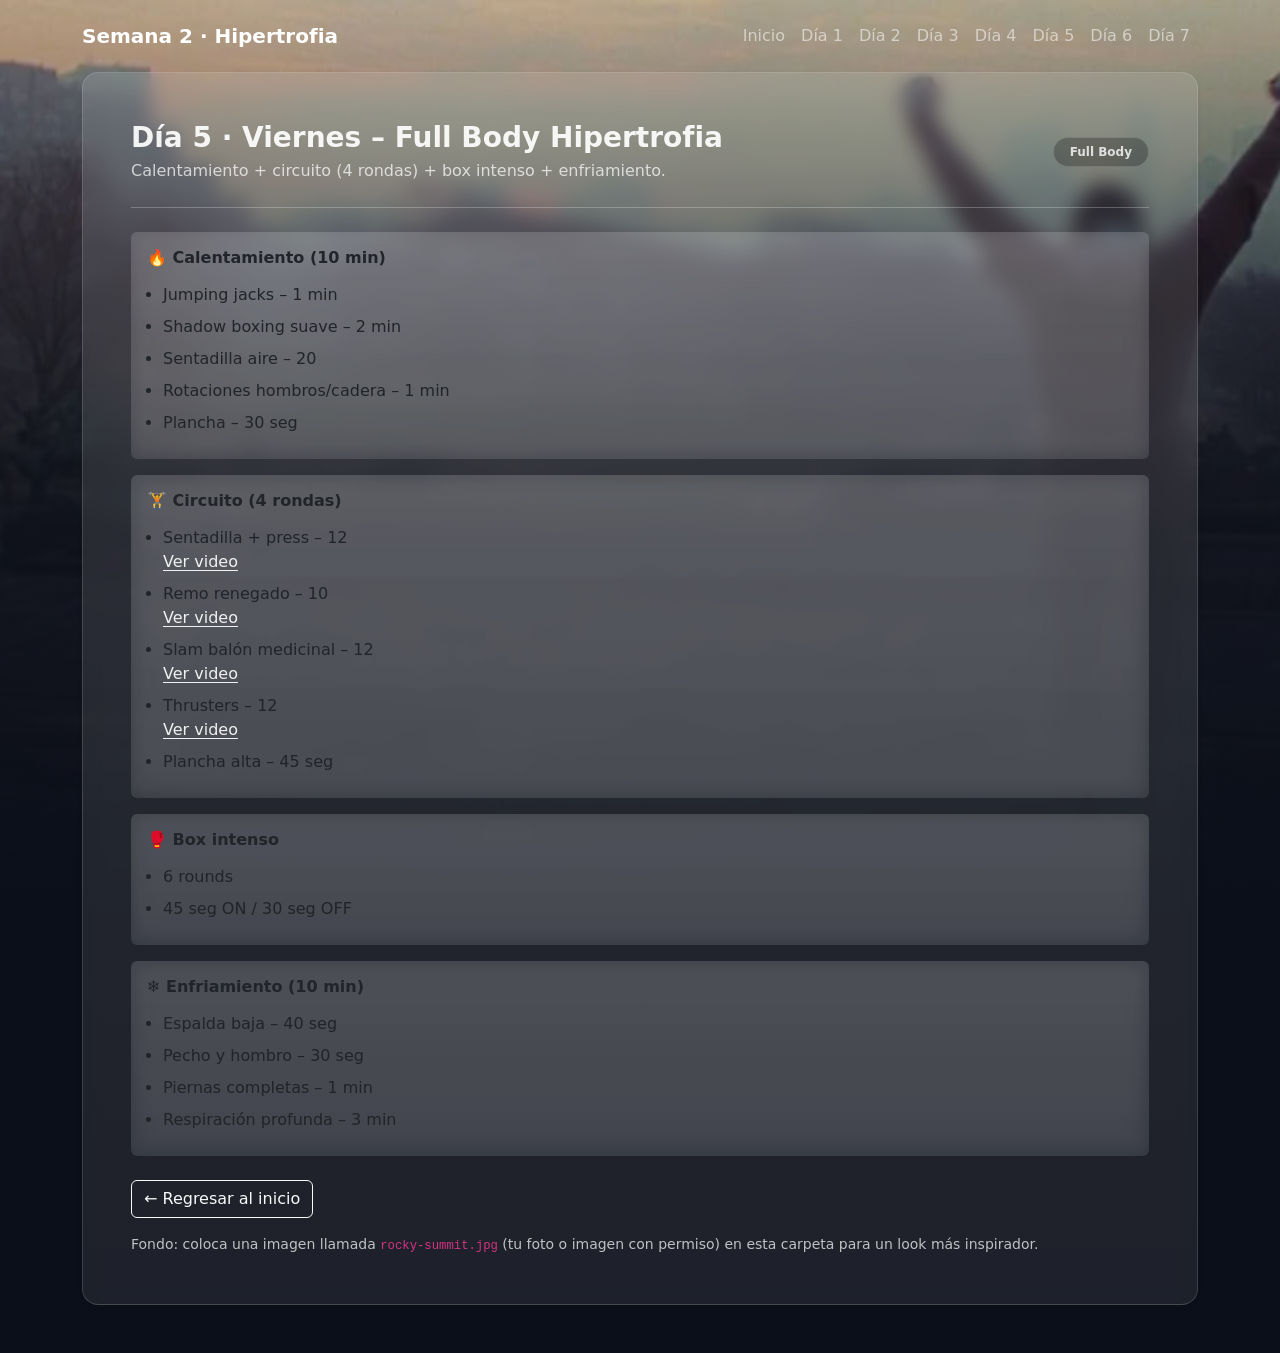
<file: semana2_site/dia5.html>
<!doctype html>
<html lang="es">
<head>
  <meta charset="utf-8">
  <meta name="viewport" content="width=device-width, initial-scale=1">
  <title>Día 5 · Viernes – Full Body Hipertrofia</title>
  <meta name="theme-color" content="#0b0f19">
  
<link href="https://cdn.jsdelivr.net/npm/bootstrap@5.3.3/dist/css/bootstrap.min.css" rel="stylesheet" integrity="sha384-QWTKZyjpPEjISv5WaRU9OFeRpok6YctnYmDr5pNlyT2bRjXh0JMhjY6hW+ALEwIH" crossorigin="anonymous">
<link rel="stylesheet" href="styles.css">

</head>
<body>
  <div class="app-bg" aria-hidden="true"></div>
  <div class="app-grain" aria-hidden="true"></div>

  <nav class="navbar navbar-expand-lg navbar-dark bg-transparent">
    <div class="container py-2">
      <a class="navbar-brand fw-semibold" href="index.html">Semana 2 · Hipertrofia</a>
      <button class="navbar-toggler" type="button" data-bs-toggle="collapse" data-bs-target="#nav" aria-controls="nav" aria-expanded="false" aria-label="Toggle navigation">
        <span class="navbar-toggler-icon"></span>
      </button>
      <div class="collapse navbar-collapse" id="nav">
        <ul class="navbar-nav ms-auto">
          <li class="nav-item"><a class="nav-link" href="index.html">Inicio</a></li>
          <li class="nav-item"><a class="nav-link" href="dia1.html">Día 1</a></li>
          <li class="nav-item"><a class="nav-link" href="dia2.html">Día 2</a></li>
          <li class="nav-item"><a class="nav-link" href="dia3.html">Día 3</a></li>
          <li class="nav-item"><a class="nav-link" href="dia4.html">Día 4</a></li>
          <li class="nav-item"><a class="nav-link" href="dia5.html">Día 5</a></li>
          <li class="nav-item"><a class="nav-link" href="dia6.html">Día 6</a></li>
          <li class="nav-item"><a class="nav-link" href="dia7.html">Día 7</a></li>
        </ul>
      </div>
    </div>
  </nav>

  <main class="container pb-5">
    <div class="p-4 p-md-5 rounded-4 glass shadow-sm">
      <div class="d-flex flex-column flex-md-row align-items-start align-items-md-center justify-content-between gap-3">
        <div>
          <h1 class="h3 h2-md mb-1 fw-bold">Día 5 · Viernes – Full Body Hipertrofia</h1>
          <p class="mb-0 text-muted-2">Calentamiento + circuito (4 rondas) + box intenso + enfriamiento.</p>
        </div>
        <span class="badge badge-soft rounded-pill px-3 py-2">Full Body</span>
      </div>
      <hr class="border-light opacity-25 my-4">
      
    <div class="card glass border-0 mb-3">
      <div class="card-body">
        <h2 class="h6 fw-semibold mb-3">🔥 Calentamiento (10 min)</h2>
        <ul class="mb-0 ps-3">
          <li class="mb-2">Jumping jacks – 1 min</li><li class="mb-2">Shadow boxing suave – 2 min</li><li class="mb-2">Sentadilla aire – 20</li><li class="mb-2">Rotaciones hombros/cadera – 1 min</li><li class="mb-2">Plancha – 30 seg</li>
        </ul>
      </div>
    </div>
    

    <div class="card glass border-0 mb-3">
      <div class="card-body">
        <h2 class="h6 fw-semibold mb-3">🏋️ Circuito (4 rondas)</h2>
        <ul class="mb-0 ps-3">
          <li class="mb-2">Sentadilla + press – 12<div><a class="clean-link" href="https://www.youtube.com/shorts/pi4QlK7rIME" target="_blank" rel="noopener">Ver video</a></div></li><li class="mb-2">Remo renegado – 10<div><a class="clean-link" href="https://www.youtube.com/shorts/DZ17Zeu274s" target="_blank" rel="noopener">Ver video</a></div></li><li class="mb-2">Slam balón medicinal – 12<div><a class="clean-link" href="https://www.youtube.com/watch?v=YFORkljMrEQ" target="_blank" rel="noopener">Ver video</a></div></li><li class="mb-2">Thrusters – 12<div><a class="clean-link" href="https://youtube.com/shorts/5p7xFs_Hld4?si=gB5DR3-NEqG5JgfC" target="_blank" rel="noopener">Ver video</a></div></li><li class="mb-2">Plancha alta – 45 seg</li>
        </ul>
      </div>
    </div>
    

    <div class="card glass border-0 mb-3">
      <div class="card-body">
        <h2 class="h6 fw-semibold mb-3">🥊 Box intenso</h2>
        <ul class="mb-0 ps-3">
          <li class="mb-2">6 rounds</li><li class="mb-2">45 seg ON / 30 seg OFF</li>
        </ul>
      </div>
    </div>
    

    <div class="card glass border-0 mb-3">
      <div class="card-body">
        <h2 class="h6 fw-semibold mb-3">❄️ Enfriamiento (10 min)</h2>
        <ul class="mb-0 ps-3">
          <li class="mb-2">Espalda baja – 40 seg</li><li class="mb-2">Pecho y hombro – 30 seg</li><li class="mb-2">Piernas completas – 1 min</li><li class="mb-2">Respiración profunda – 3 min</li>
        </ul>
      </div>
    </div>
    
      <div class="mt-4">
        <a class="btn btn-outline-light" href="index.html">← Regresar al inicio</a>
      </div>
      <p class="small text-muted-2 mt-3 mb-0">
        Fondo: coloca una imagen llamada <code>rocky-summit.jpg</code> (tu foto o imagen con permiso) en esta carpeta para un look más inspirador.
      </p>
    </div>
  </main>

  
<script src="https://cdn.jsdelivr.net/npm/bootstrap@5.3.3/dist/js/bootstrap.bundle.min.js" integrity="sha384-YvpcrYf0tY3lHB60NNkmXc5s9fDVZLESaAA55NDzOxhy9GkcIdslK1eN7N6jIeHz" crossorigin="anonymous"></script>

</body>
</html>
</file>
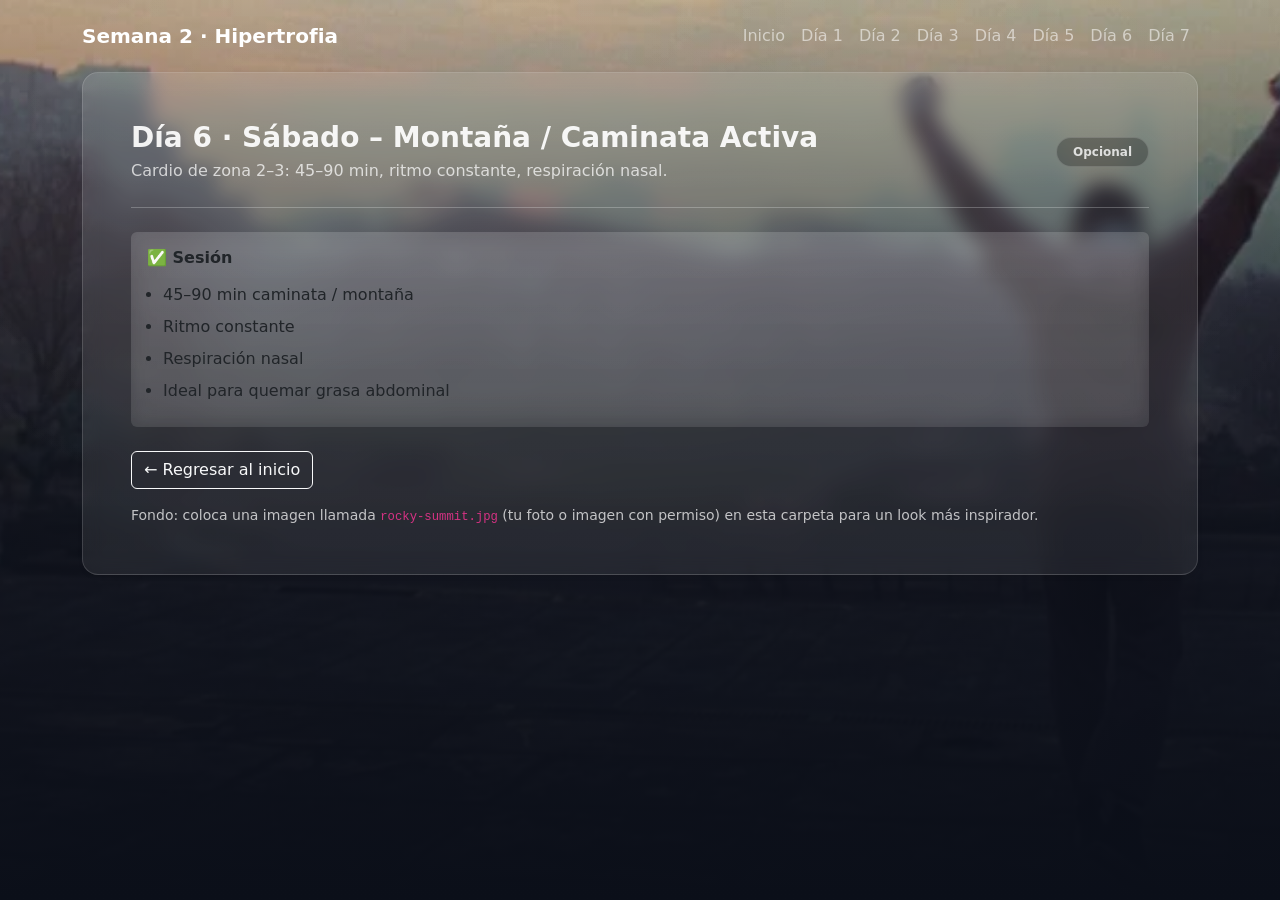
<file: semana2_site/dia6.html>
<!doctype html>
<html lang="es">
<head>
  <meta charset="utf-8">
  <meta name="viewport" content="width=device-width, initial-scale=1">
  <title>Día 6 · Sábado – Montaña / Caminata Activa</title>
  <meta name="theme-color" content="#0b0f19">
  
<link href="https://cdn.jsdelivr.net/npm/bootstrap@5.3.3/dist/css/bootstrap.min.css" rel="stylesheet" integrity="sha384-QWTKZyjpPEjISv5WaRU9OFeRpok6YctnYmDr5pNlyT2bRjXh0JMhjY6hW+ALEwIH" crossorigin="anonymous">
<link rel="stylesheet" href="styles.css">

</head>
<body>
  <div class="app-bg" aria-hidden="true"></div>
  <div class="app-grain" aria-hidden="true"></div>

  <nav class="navbar navbar-expand-lg navbar-dark bg-transparent">
    <div class="container py-2">
      <a class="navbar-brand fw-semibold" href="index.html">Semana 2 · Hipertrofia</a>
      <button class="navbar-toggler" type="button" data-bs-toggle="collapse" data-bs-target="#nav" aria-controls="nav" aria-expanded="false" aria-label="Toggle navigation">
        <span class="navbar-toggler-icon"></span>
      </button>
      <div class="collapse navbar-collapse" id="nav">
        <ul class="navbar-nav ms-auto">
          <li class="nav-item"><a class="nav-link" href="index.html">Inicio</a></li>
          <li class="nav-item"><a class="nav-link" href="dia1.html">Día 1</a></li>
          <li class="nav-item"><a class="nav-link" href="dia2.html">Día 2</a></li>
          <li class="nav-item"><a class="nav-link" href="dia3.html">Día 3</a></li>
          <li class="nav-item"><a class="nav-link" href="dia4.html">Día 4</a></li>
          <li class="nav-item"><a class="nav-link" href="dia5.html">Día 5</a></li>
          <li class="nav-item"><a class="nav-link" href="dia6.html">Día 6</a></li>
          <li class="nav-item"><a class="nav-link" href="dia7.html">Día 7</a></li>
        </ul>
      </div>
    </div>
  </nav>

  <main class="container pb-5">
    <div class="p-4 p-md-5 rounded-4 glass shadow-sm">
      <div class="d-flex flex-column flex-md-row align-items-start align-items-md-center justify-content-between gap-3">
        <div>
          <h1 class="h3 h2-md mb-1 fw-bold">Día 6 · Sábado – Montaña / Caminata Activa</h1>
          <p class="mb-0 text-muted-2">Cardio de zona 2–3: 45–90 min, ritmo constante, respiración nasal.</p>
        </div>
        <span class="badge badge-soft rounded-pill px-3 py-2">Opcional</span>
      </div>
      <hr class="border-light opacity-25 my-4">
      
    <div class="card glass border-0 mb-3">
      <div class="card-body">
        <h2 class="h6 fw-semibold mb-3">✅ Sesión</h2>
        <ul class="mb-0 ps-3">
          <li class="mb-2">45–90 min caminata / montaña</li><li class="mb-2">Ritmo constante</li><li class="mb-2">Respiración nasal</li><li class="mb-2">Ideal para quemar grasa abdominal</li>
        </ul>
      </div>
    </div>
    
      <div class="mt-4">
        <a class="btn btn-outline-light" href="index.html">← Regresar al inicio</a>
      </div>
      <p class="small text-muted-2 mt-3 mb-0">
        Fondo: coloca una imagen llamada <code>rocky-summit.jpg</code> (tu foto o imagen con permiso) en esta carpeta para un look más inspirador.
      </p>
    </div>
  </main>

  
<script src="https://cdn.jsdelivr.net/npm/bootstrap@5.3.3/dist/js/bootstrap.bundle.min.js" integrity="sha384-YvpcrYf0tY3lHB60NNkmXc5s9fDVZLESaAA55NDzOxhy9GkcIdslK1eN7N6jIeHz" crossorigin="anonymous"></script>

</body>
</html>
</file>
<file: styles.css>
:root{
  --bg:#0b0f19;
  --text: rgba(255,255,255,.92);
  --muted: rgba(255,255,255,.72);
  --card: rgba(255,255,255,.08);
  --card2: rgba(255,255,255,.12);
  --border: rgba(255,255,255,.14);
}
html,body{height:100%;}
body{
  background: var(--bg);
  color: var(--text);
  font-family: system-ui, -apple-system, "Segoe UI", Roboto, Helvetica, Arial, "Apple Color Emoji","Segoe UI Emoji";
  min-height:100svh;
}
.app-bg{
  position:fixed; inset:0;
  background:
    linear-gradient(180deg, rgba(11,15,25,.25) 0%, rgba(11,15,25,.90) 60%, rgba(11,15,25,1) 100%),
    radial-gradient(1200px 800px at 30% 20%, rgba(255,255,255,.14), transparent 60%),
    url("rocky-summit.jpg");
  background-size: cover;
  background-position: center;
  z-index:-2;
}
.app-grain{
  position:fixed; inset:0;
  background-image:
    radial-gradient(circle at 20% 10%, rgba(255,255,255,.06), transparent 35%),
    radial-gradient(circle at 80% 15%, rgba(255,255,255,.05), transparent 30%),
    radial-gradient(circle at 50% 0%, rgba(255,255,255,.04), transparent 40%);
  mix-blend-mode: overlay;
  opacity:.55;
  z-index:-1;
  pointer-events:none;
}
.glass{
  background: linear-gradient(180deg, var(--card2), var(--card));
  border: 1px solid var(--border);
  backdrop-filter: blur(10px);
}
.text-muted-2{ color: var(--muted) !important; }
.badge-soft{
  background: rgba(0,0,0,.25);
  border: 1px solid rgba(255,255,255,.16);
  color: rgba(255,255,255,.80);
}
a.clean-link{ color: rgba(255,255,255,.92); text-decoration: underline; text-underline-offset: 3px; }
.card.hover-lift{ transition: transform .12s ease, border-color .12s ease; }
.card.hover-lift:hover{ transform: translateY(-2px); border-color: rgba(255,255,255,.28); }
</file>
<file: semana2_site/styles.css>
:root{
  --bg:#0b0f19;
  --text: rgba(255,255,255,.92);
  --muted: rgba(255,255,255,.72);
  --card: rgba(255,255,255,.08);
  --card2: rgba(255,255,255,.12);
  --border: rgba(255,255,255,.14);
}
html,body{height:100%;}
body{
  background: var(--bg);
  color: var(--text);
  font-family: system-ui, -apple-system, "Segoe UI", Roboto, Helvetica, Arial, "Apple Color Emoji","Segoe UI Emoji";
  min-height:100svh;
}
.app-bg{
  position:fixed; inset:0;
  background:
    linear-gradient(180deg, rgba(11,15,25,.25) 0%, rgba(11,15,25,.90) 60%, rgba(11,15,25,1) 100%),
    radial-gradient(1200px 800px at 30% 20%, rgba(255,255,255,.14), transparent 60%),
    url("rocky-summit.jpg");
  background-size: cover;
  background-position: center;
  z-index:-2;
}
.app-grain{
  position:fixed; inset:0;
  background-image:
    radial-gradient(circle at 20% 10%, rgba(255,255,255,.06), transparent 35%),
    radial-gradient(circle at 80% 15%, rgba(255,255,255,.05), transparent 30%),
    radial-gradient(circle at 50% 0%, rgba(255,255,255,.04), transparent 40%);
  mix-blend-mode: overlay;
  opacity:.55;
  z-index:-1;
  pointer-events:none;
}
.glass{
  background: linear-gradient(180deg, var(--card2), var(--card));
  border: 1px solid var(--border);
  backdrop-filter: blur(10px);
}
.text-muted-2{ color: var(--muted) !important; }
.badge-soft{
  background: rgba(0,0,0,.25);
  border: 1px solid rgba(255,255,255,.16);
  color: rgba(255,255,255,.80);
}
a.clean-link{ color: rgba(255,255,255,.92); text-decoration: underline; text-underline-offset: 3px; }
.card.hover-lift{ transition: transform .12s ease, border-color .12s ease; }
.card.hover-lift:hover{ transform: translateY(-2px); border-color: rgba(255,255,255,.28); }
</file>
